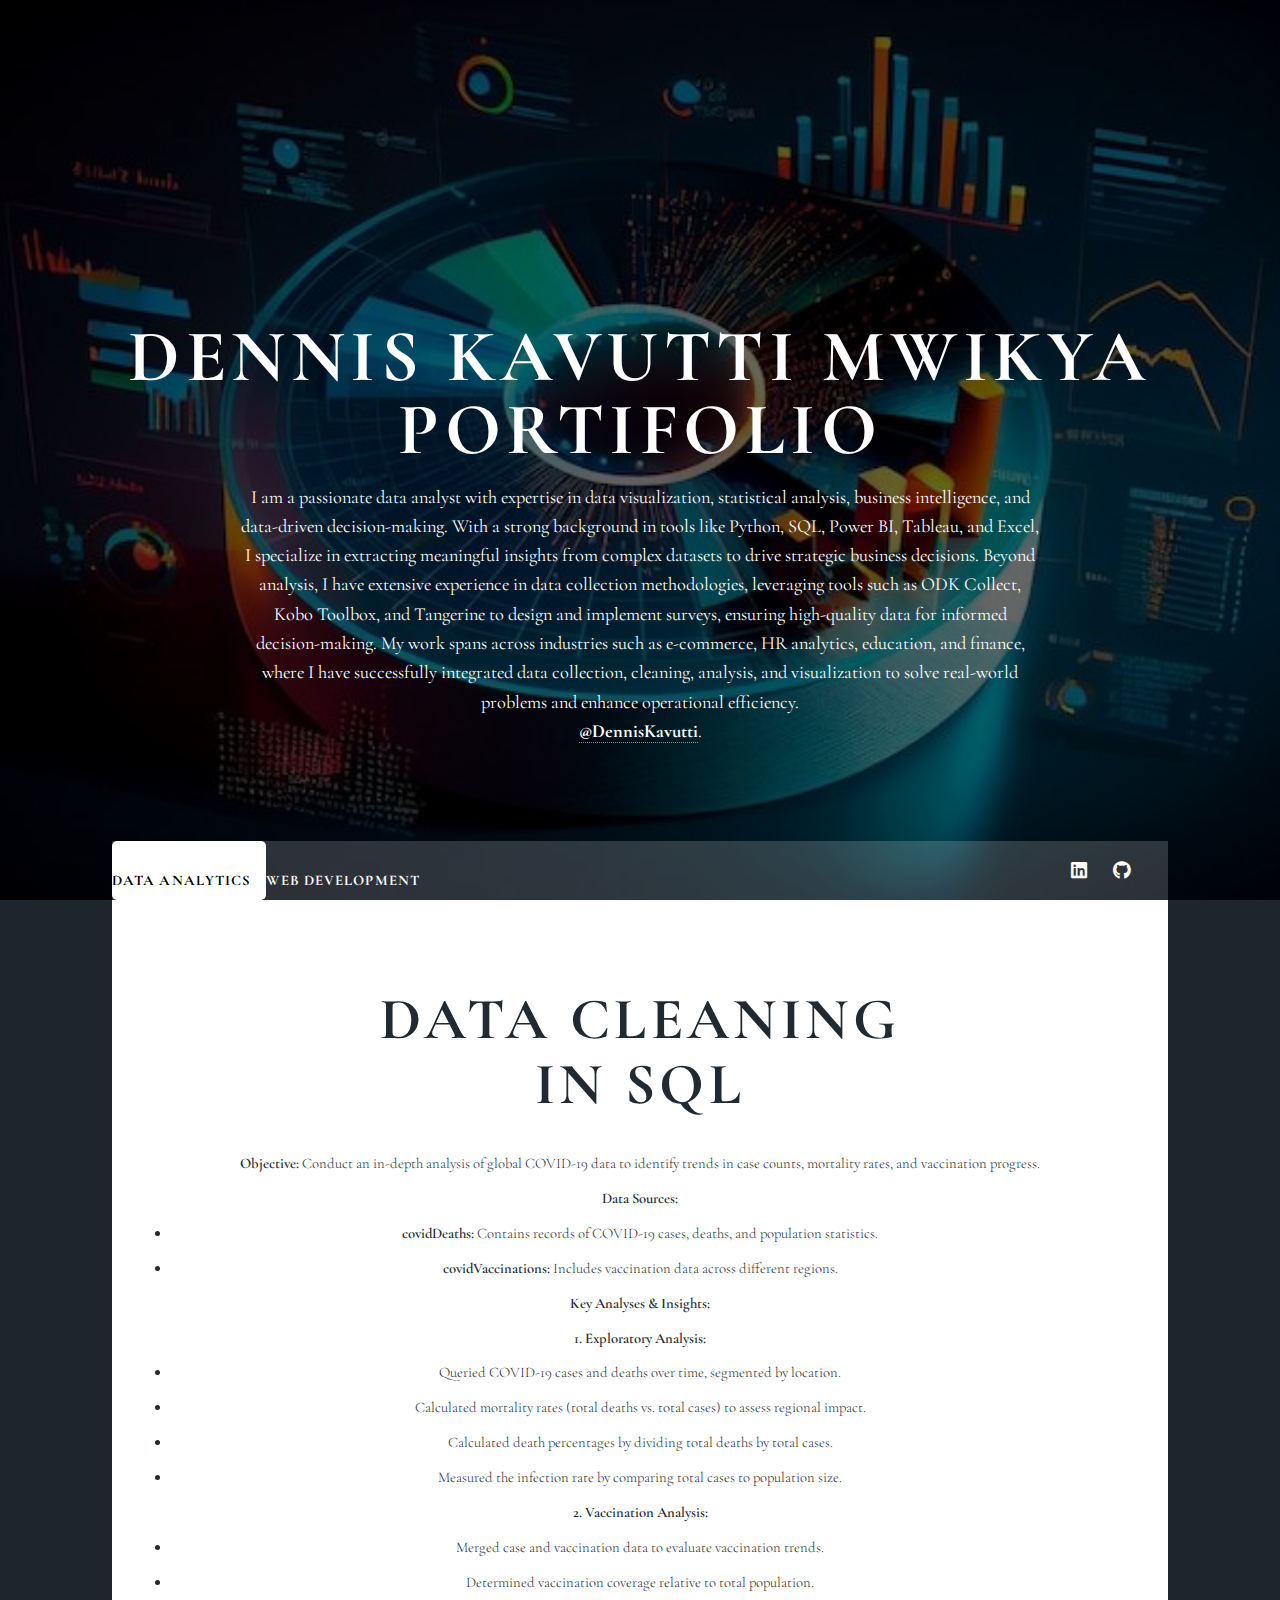
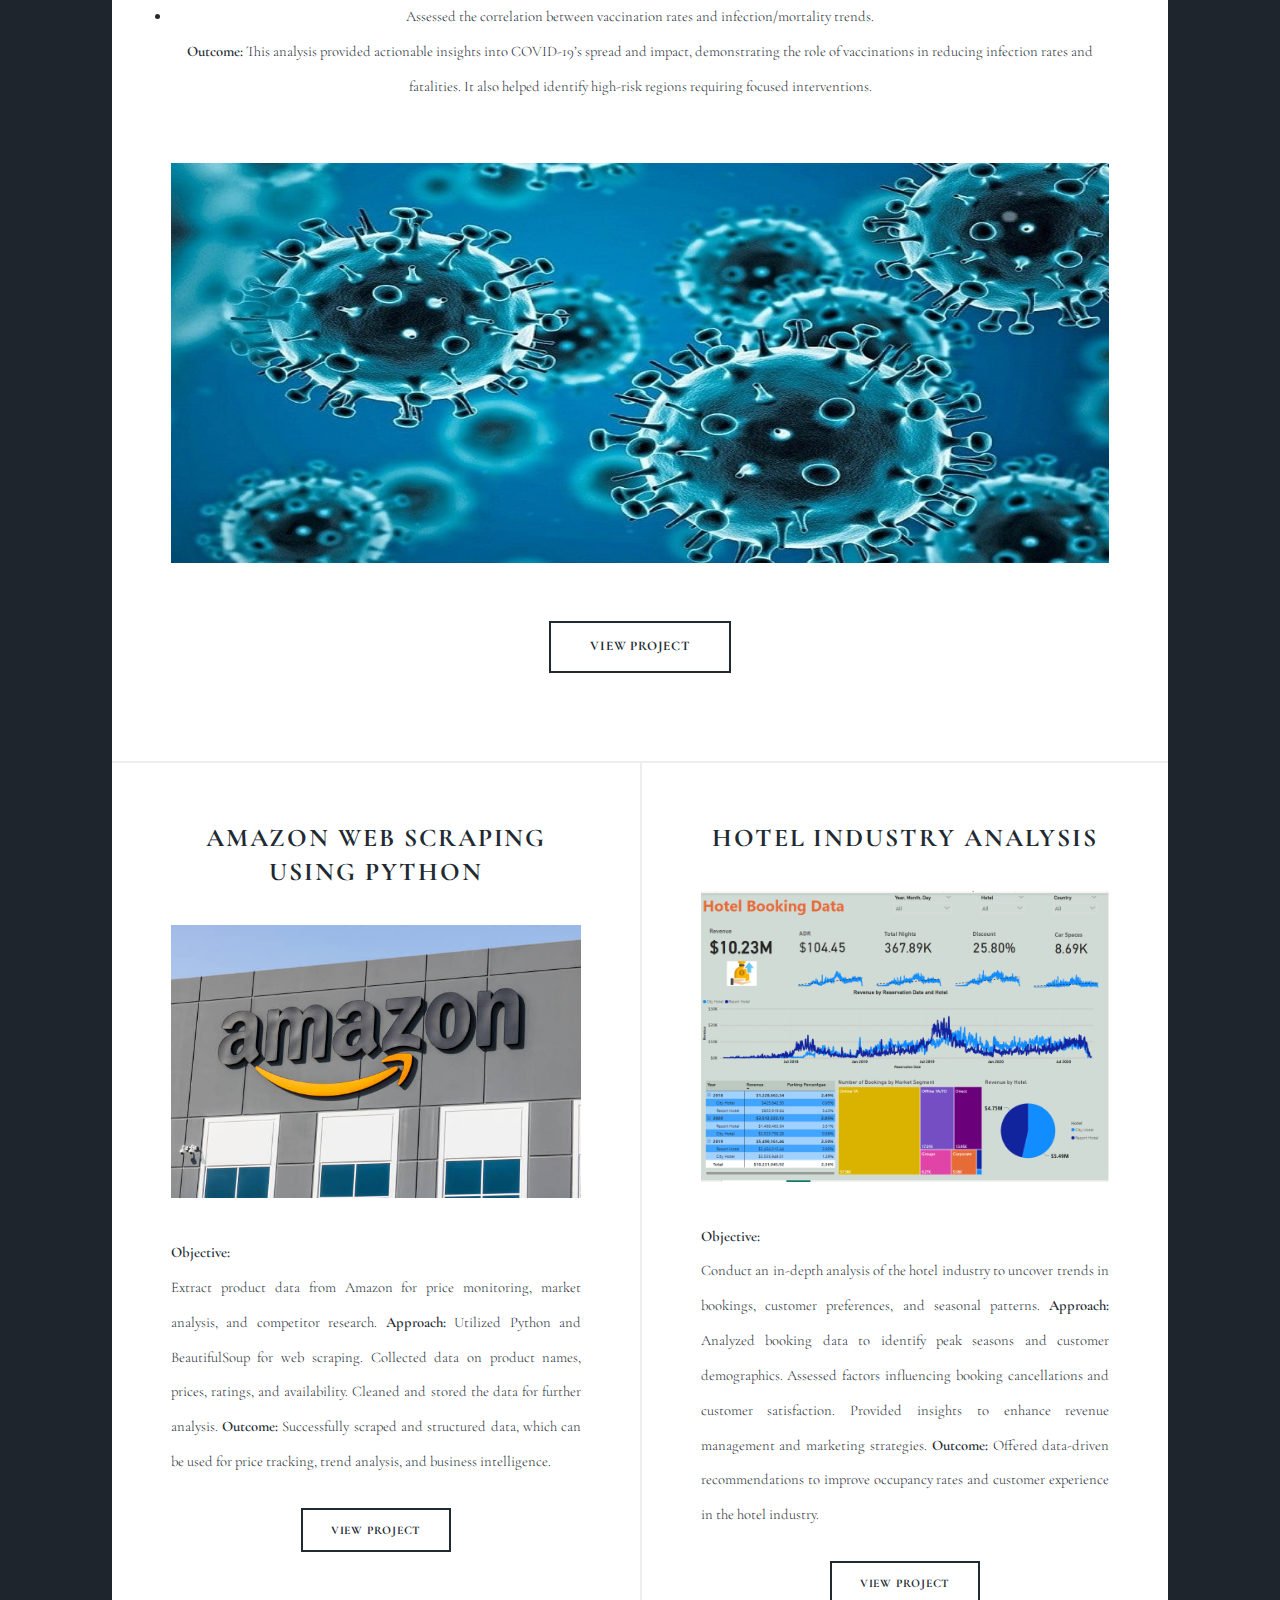
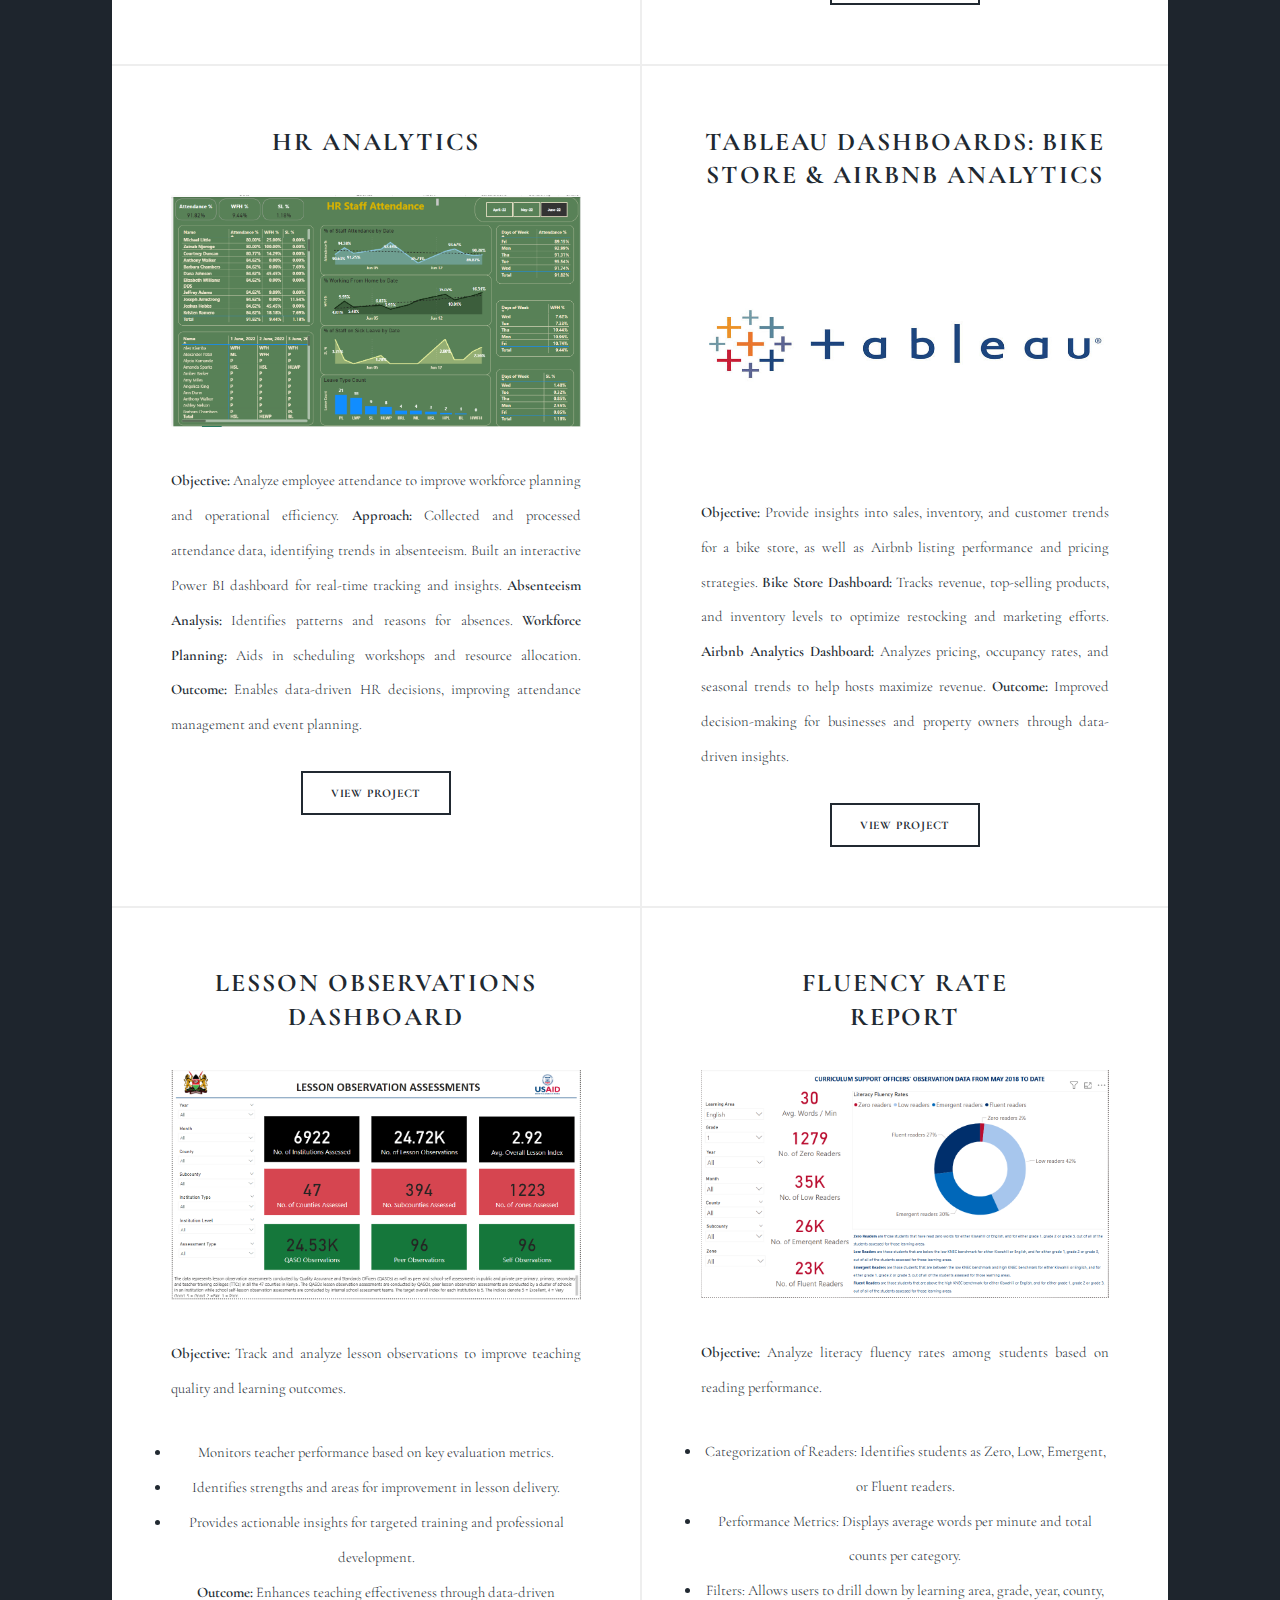
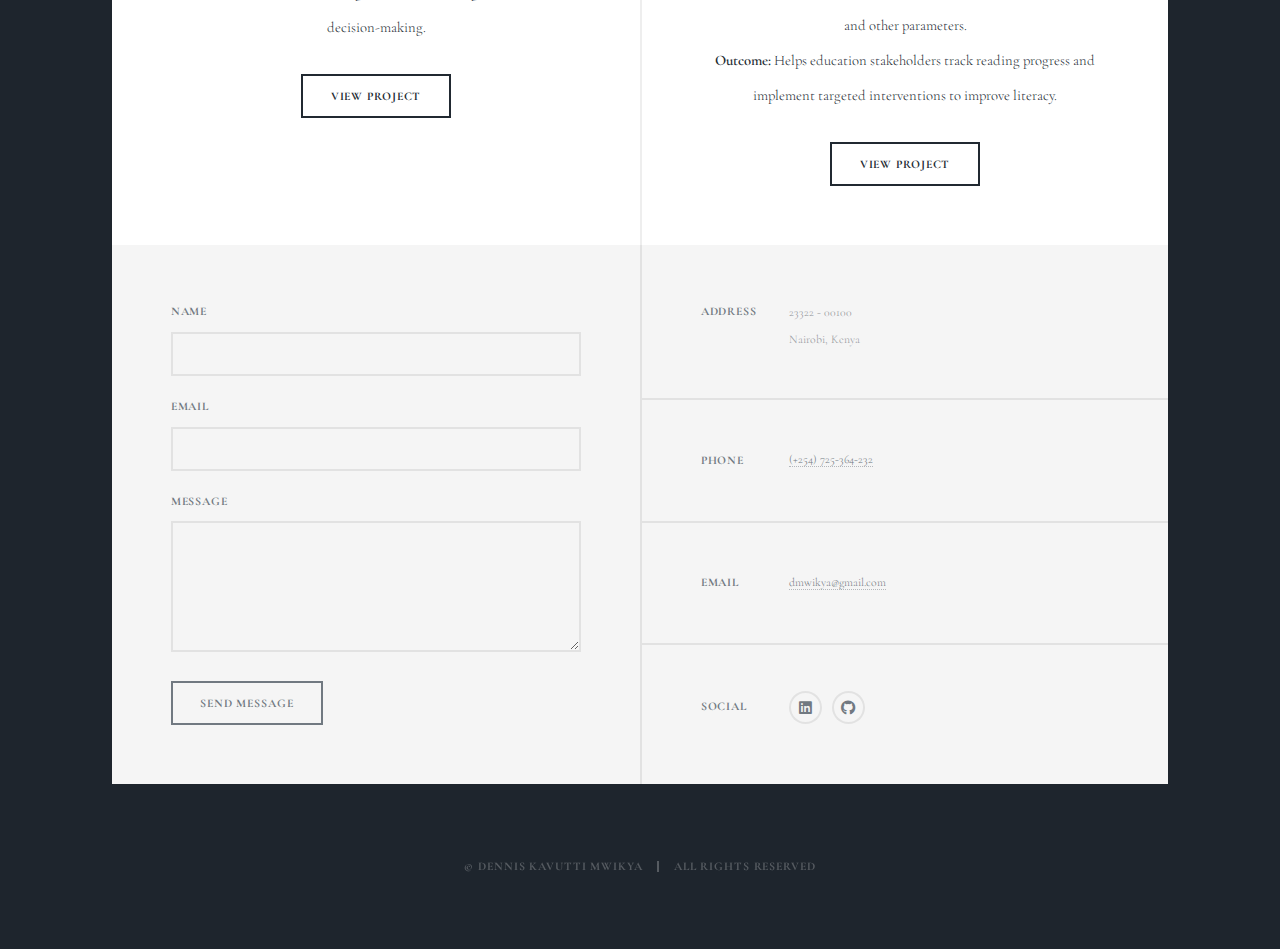
<file: index.html>
<!DOCTYPE HTML>
<!--
	Massively by HTML5 UP
	html5up.net | @ajlkn
	Free for personal and commercial use under the CCA 3.0 license (html5up.net/license)
-->
<html>
	<head>
		<link rel="stylesheet" href="css/styles.css">

		<title>Dennis Kavutti Mwikya Portifolio</title>
		<meta charset="utf-8" />
		<meta name="viewport" content="width=device-width, initial-scale=1, user-scalable=no" />
		<link rel="stylesheet" href="assets/css/main.css" />
		<noscript><link rel="stylesheet" href="assets/css/noscript.css" /></noscript>
	</head>
	<body class="is-preload home-page">

		<!-- Wrapper -->
			<div id="wrapper" class="fade-in">

				<!-- Intro -->
					<div id="intro">
						<h1>Dennis Kavutti Mwikya<br />
							Portifolio</h1>
							<!-- Passport Image -->
					<!--div id="profile-pic">
						<img src="images/PIXL9286 (1).jpg" alt="Dennis Mwikya">
					</div-->

					<p>I am a passionate data analyst with expertise in data visualization, statistical analysis, business intelligence, and 
					data-driven decision-making. With a strong background in tools like Python, SQL, Power BI, Tableau, and Excel, 
					I specialize in extracting meaningful insights from complex datasets to drive strategic business decisions.

					Beyond analysis, I have extensive experience in data collection methodologies, leveraging tools such as ODK 
					Collect, Kobo Toolbox, and Tangerine to design and implement surveys, ensuring high-quality data for informed
					 decision-making. My work spans across industries such as e-commerce, HR analytics, education, and finance, 
					 where I have successfully integrated data collection, cleaning, analysis, and visualization to solve real-world
					  problems and enhance operational efficiency. <br><a href="https://www.linkedin.com/in/dennis-kavutti-mwikya-975a4951/">@DennisKavutti</a>.
						<ul class="actions">
							<!--li><a href="#header" class="button icon solid solo fa-arrow-down scrolly">Continue</a></li-->
						</ul>
					</p>
					</div>

					
				<!-- Header>
					<header id="header">
						<a href="index.html" class="logo">Djavutte</a>
					</header-->
					<!-- Nav -->
						<!--nav id="nav">
							<ul class="links">
								<li class="tab-link active" onclick="openTab(event, 'data-analytics')">Data Analytics</li>
								<li class="tab-link" onclick="openTab(event, 'web-development')">Web Development</li>
								</ul>
								<ul class="icons">
									<li><a href="www.linkedin.com/in/dennis-kavutti-mwikya-975a4951" class="icon brands alt fa-linkedin"><span class="label">LinkedIn</span></a></li>
									<li><a href="https://github.com/des-data" class="icon brands fa-github"><span class="label">GitHub</span></a></li>
								</ul>
							</nav-->

							<nav id="nav">
								<ul class="links">
									<li id="dataTab" class="tab-link" onclick="location.href='index.html'">Data Analytics</li>
									<li id="webTab" class="tab-link" onclick="location.href='webdev.html'">Web Development</li>
								</ul>
								<ul class="icons">
									<li><a href="https://www.linkedin.com/in/dennis-kavutti-mwikya-975a4951/" class="icon brands alt fa-linkedin"><span class="label">LinkedIn</span></a></li>
									<li><a href="https://github.com/des-data" class="icon brands fa-github"><span class="label">GitHub</span></a></li>
								</ul>
							</nav>
							
							<!-- Tab Content -->
							<!--div id="data-analytics" class="tab-content active">
								<h2>Data Analytics Projects</h2>
								<p>Showcase of various data analytics projects...</p>
							</div>

							<div id="web-development" class="tab-content">
								<h2>Web Development Projects</h2>
								<p>Showcase of various web development projects...</p>
							</div-->

				<Nav>
					<!--nav id="nav">
						<ul class="links">
							<li class="active"><a href="index.html">Data Analytics
							</a></li>
							<li class="active"><a href="webdev.html">Web Development</a></li>
						</ul>
						<ul class="icons">
							<li><a href="www.linkedin.com/in/dennis-kavutti-mwikya-975a4951" class="icon brands alt fa-linkedin"><span class="label">LinkedIn</span></a></li>
							<li><a href="https://github.com/des-data" class="icon brands fa-github"><span class="label">GitHub</span></a></li>
						</ul>
					</nav-->

				<!-- Main -->
					<div id="main">

						<!-- Featured Post -->
						
							<article class="post featured">
								<header class="major">
									<h2><a href="https://github.com/des-data/PortifolioProjects/blob/main/portifolioproject.sql">Data Cleaning<br />
									in SQL</a></h2>
									<b>Objective: </b>Conduct an in-depth analysis of global COVID-19 data to identify trends in case counts, mortality rates, and vaccination progress.
										<b><br>Data Sources:</b>
										<li><b>covidDeaths:</b> Contains records of COVID-19 cases, deaths, and population statistics.</li>
										<li><b>covidVaccinations:</b> Includes vaccination data across different regions.</li>
											<b>Key Analyses & Insights:</b>
											<br><b>1. Exploratory Analysis:</b>
											<li>Queried COVID-19 cases and deaths over time, segmented by location.</li>
											<li>Calculated mortality rates (total deaths vs. total cases) to assess regional impact.</li>
											<li>Calculated death percentages by dividing total deaths by total cases.</li>
											<li>Measured the infection rate by comparing total cases to population size.</li>
											<b>2. Vaccination Analysis:</b>
											<li>Merged case and vaccination data to evaluate vaccination trends.</li>
											<li>Determined vaccination coverage relative to total population.</li>
											<li>Assessed the correlation between vaccination rates and infection/mortality trends.</li>
									
										<b>Outcome:</b> This analysis provided actionable insights into COVID-19’s spread and impact, 
										demonstrating the role of vaccinations in reducing infection rates and fatalities. It also helped identify 
										high-risk regions requiring focused interventions.
								</header>
								<a href="#" class="image main"><img src="images/coronavirus.jpg" alt="" width="300" height="400" /></a>
								<ul class="actions special">
									<li><a href="https://github.com/des-data/PortifolioProjects/blob/main/portifolioproject.sql" class="button large">View Project</a></li>
								</ul>
							</article>

						<!-- Posts -->
							<section class="posts">
								<article>
									<header>
										<h2><a href="https://github.com/des-data/PortifolioProjects/blob/main/AmazonWebScraping.ipynb">Amazon Web SCRAPING USING PYTHON<br />
										</a></h2>
									</header>
									<a href="#" class="image fit"><img src="images/amazon.jpg" alt="" /></a>
									<p><b>Objective:</b> <br>
										Extract product data from Amazon for price monitoring, market analysis, and competitor research.

										<b>Approach:</b>
										
										Utilized Python and BeautifulSoup for web scraping.
										Collected data on product names, prices, ratings, and availability.
										Cleaned and stored the data for further analysis.
										<b>Outcome:</b> Successfully scraped and structured data, which can be used for price tracking, trend analysis, and business intelligence.</p>
									<ul class="actions special">
										<li><a href="https://github.com/des-data/PortifolioProjects/blob/main/AmazonWebScraping.ipynb" class="button">view project</a></li>
									</ul>
								</article>
								<article>
									<header>
										<h2><a href="https://github.com/des-data/Hotel-Industry-Analysis">Hotel Industry Analysis<br />
										</a></h2>
									</header>
									<a href="#" class="image fit"><img src="images/Hotel Analytics.png" alt="" /></a>
									<p><b>Objective:</b>
										<br> Conduct an in-depth analysis of the hotel industry to uncover trends in bookings, customer preferences, and seasonal patterns.

										<b>Approach:</b>
										
										Analyzed booking data to identify peak seasons and customer demographics.
										Assessed factors influencing booking cancellations and customer satisfaction.
										Provided insights to enhance revenue management and marketing strategies.
										<b>Outcome:</b> Offered data-driven recommendations to improve occupancy rates and customer experience in the hotel industry.</p>
									<ul class="actions special">
										<li><a href="https://github.com/des-data/Hotel-Industry-Analysis" class="button">View Project</a></li>
									</ul>
								</article>
								<article>
									<header>
										<h2><a href="https://github.com/des-data/hr-analytics">HR Analytics<br /></a></h2>
									</header>
									<a href="#" class="image fit"><img src="images/Overview-.png" alt="" /></a>
									<p><b>Objective:</b>

										Analyze employee attendance to improve workforce planning and operational efficiency.
										<b>Approach:</b>
										Collected and processed attendance data, identifying trends in absenteeism.
										Built an interactive Power BI dashboard for real-time tracking and insights.
										<b>Absenteeism Analysis:</b> Identifies patterns and reasons for absences.
										<b>Workforce Planning:</b> Aids in scheduling workshops and resource allocation.
										<b>Outcome:</b> Enables data-driven HR decisions, improving attendance management and event planning.</p>
									<ul class="actions special">
										<li><a href="https://github.com/des-data/hr-analytics" class="button">View Project</a></li>
									</ul>
								</article>
								<article>
									<header>
										<h2><a href="https://public.tableau.com/app/profile/dennis.k5998/vizzes">Tableau Dashboards: Bike Store & Airbnb Analytics<br /></a></h2>
									</header>
									<a href="#" class="image fit"><img src="images/tableau.jpg" alt="" /></a>
									<p><b>Objective:</b> Provide insights into sales, inventory, and customer trends for a bike store, as well as Airbnb listing performance and pricing strategies.
										<b>Bike Store Dashboard:</b> Tracks revenue, top-selling products, and inventory levels to optimize restocking and marketing efforts.
										<b>Airbnb Analytics Dashboard:</b> Analyzes pricing, occupancy rates, and seasonal trends to help hosts maximize revenue.
										<b>Outcome:</b> Improved decision-making for businesses and property owners through data-driven insights.</p>
									<ul class="actions special">
										<li><a href="https://public.tableau.com/app/profile/dennis.k5998/vizzes" class="button">View Project</a></li>
									</ul>
								</article>
								<article>
									<header>
										<h2><a href="https://github.com/des-data/Lesson-Observations">Lesson Observations<br />
										Dashboard</a></h2>
									</header>
									<a href="#" class="image fit"><img src="images/Lesson Observations Overview.PNG" alt="" /></a>
									<p><b>Objective: </b>Track and analyze lesson observations to improve teaching quality and learning outcomes.		
										<li>Monitors teacher performance based on key evaluation metrics.</li>
										<li>Identifies strengths and areas for improvement in lesson delivery.</li>
										<li>Provides actionable insights for targeted training and professional development.</li>
										<b>Outcome:</b> Enhances teaching effectiveness through data-driven decision-making.</p>
									<ul class="actions special">
										<li><a href="https://github.com/des-data/Lesson-Observations" class="button">View Project</a></li>
									</ul>
								</article>
								<article>
									<header>
										<h2><a href="#">Fluency Rate<br />
										Report</a></h2>
									</header>
									<a href="#" class="image fit"><img src="images/Fluency Rate.PNG" alt="" /></a>
									<p><b>Objective:</b> Analyze literacy fluency rates among students based on reading performance.
										<li>Categorization of Readers: Identifies students as Zero, Low, Emergent, or Fluent readers.</li>
										<li>Performance Metrics: Displays average words per minute and total counts per category.</li>
										<li>Filters: Allows users to drill down by learning area, grade, year, county, and other parameters.</li>
										<b>Outcome:</b> Helps education stakeholders track reading progress and implement targeted interventions to improve literacy.</p>
									<ul class="actions special">
										<li><a href="#" class="button">View Project</a></li>
									</ul>
								</article>
							</section>

						<!-- Footer -->
							<!--footer>
								<div class="pagination">
									<a href="#" class="previous">Prev</a>
									<a href="#" class="page active">1</a>
									<a href="#" class="page">2</a>
									<a href="#" class="page">3</a>
									<span class="extra">&hellip;</span>
									<a href="#" class="page">8</a>
									<a href="#" class="page">9</a>
									<a href="#" class="page">10</a>
									<a href="#" class="next">Next</a>
								</div>
							</footer>-->

					</div>

				<!-- Footer -->
					<footer id="footer">
						<section>
							<form method="post" action="send_email.php">
								<div class="fields">
									<div class="field">
										<label for="name">Name</label>
										<input type="text" name="name" id="name" required />
									</div>
									<div class="field">
										<label for="email">Email</label>
										<input type="email" name="email" id="email" required />
									</div>
									<div class="field">
										<label for="message">Message</label>
										<textarea name="message" id="message" rows="3" required></textarea>
									</div>
								</div>
								<ul class="actions">
									<li><input type="submit" value="Send Message" /></li>
								</ul>
							</form>
						</section>
						<section class="split contact">
							<section class="alt">
								<h3>Address</h3>
								<p>23322 - 00100<br />
								Nairobi, Kenya</p>
							</section>
							<section>
								<h3>Phone</h3>
								<p><a href="tel:+254725364232">(+254) 725-364-232</a></p>
							</section>
							<section>
								<h3>Email</h3>
								<p><a href="mailto:dmwikya@gmail.com">dmwikya@gmail.com</a></p>
							</section>
							<section>
								<h3>Social</h3>
								<ul class="icons alt">
									<li><a href="https://www.linkedin.com/in/dennis-kavutti-mwikya-975a4951/" class="icon brands alt fa-linkedin"><span class="label">LinkedIn</span></a></li>
									<li><a href="https://github.com/des-data" class="icon brands alt fa-github"><span class="label">GitHub</span></a></li>
								</ul>
							</section>
						</section>
					</footer>

				<!-- Copyright -->
					<div id="copyright">
						<ul><li>&copy; <span id="year"></span> Dennis Kavutti Mwikya</li><li>All rights reserved</li></ul>
					</div>

			</div>

		<!-- Scripts -->
		<script>
			// Get current page filename
const currentPage = window.location.pathname.split("/").pop();

// Remove 'active' from all tabs
document.querySelectorAll(".tab-link").forEach(tab => tab.classList.remove("active"));

// Add 'active' to the correct tab based on the page
if (currentPage === "index.html" || currentPage === "") {
    document.getElementById("dataTab").classList.add("active");
} else if (currentPage === "webdev.html") {
    document.getElementById("webTab").classList.add("active");
}

		</script>

	 <script>
        function openTab(event, tabName) {
            // Hide all tab content
            var tabs = document.getElementsByClassName("tab-content");
            for (var i = 0; i < tabs.length; i++) {
                tabs[i].classList.remove("active");
            }

            // Remove active class from all tabs
            var tabLinks = document.getElementsByClassName("tab-link");
            for (var i = 0; i < tabLinks.length; i++) {
                tabLinks[i].classList.remove("active");
            }

            // Show the selected tab and add active class
            document.getElementById(tabName).classList.add("active");
            event.currentTarget.classList.add("active");
        }
    </script>
		
			<script src="assets/js/jquery.min.js"></script>
			<script src="assets/js/jquery.scrollex.min.js"></script>
			<script src="assets/js/jquery.scrolly.min.js"></script>
			<script src="assets/js/browser.min.js"></script>
			<script src="assets/js/breakpoints.min.js"></script>
			<script src="assets/js/util.js"></script>
			<script src="assets/js/main.js"></script>

	</body>
</html>
</file>
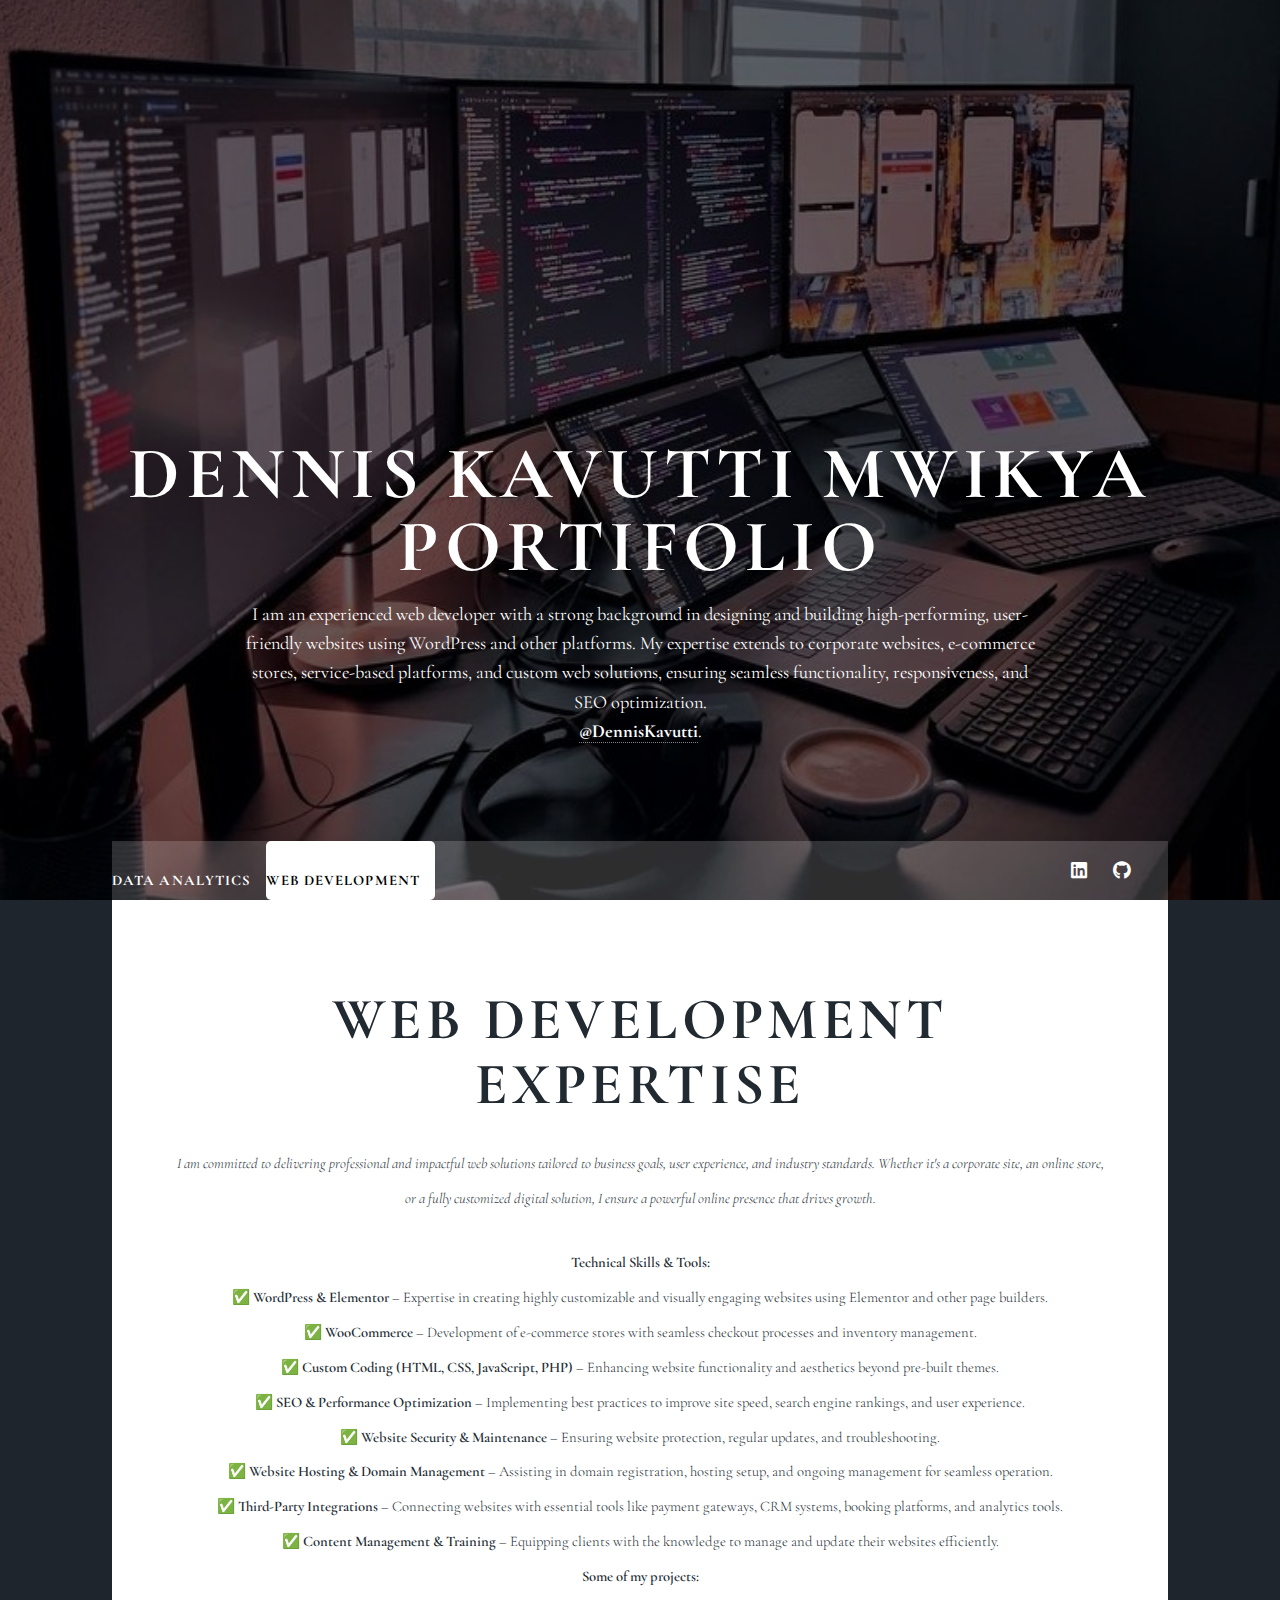
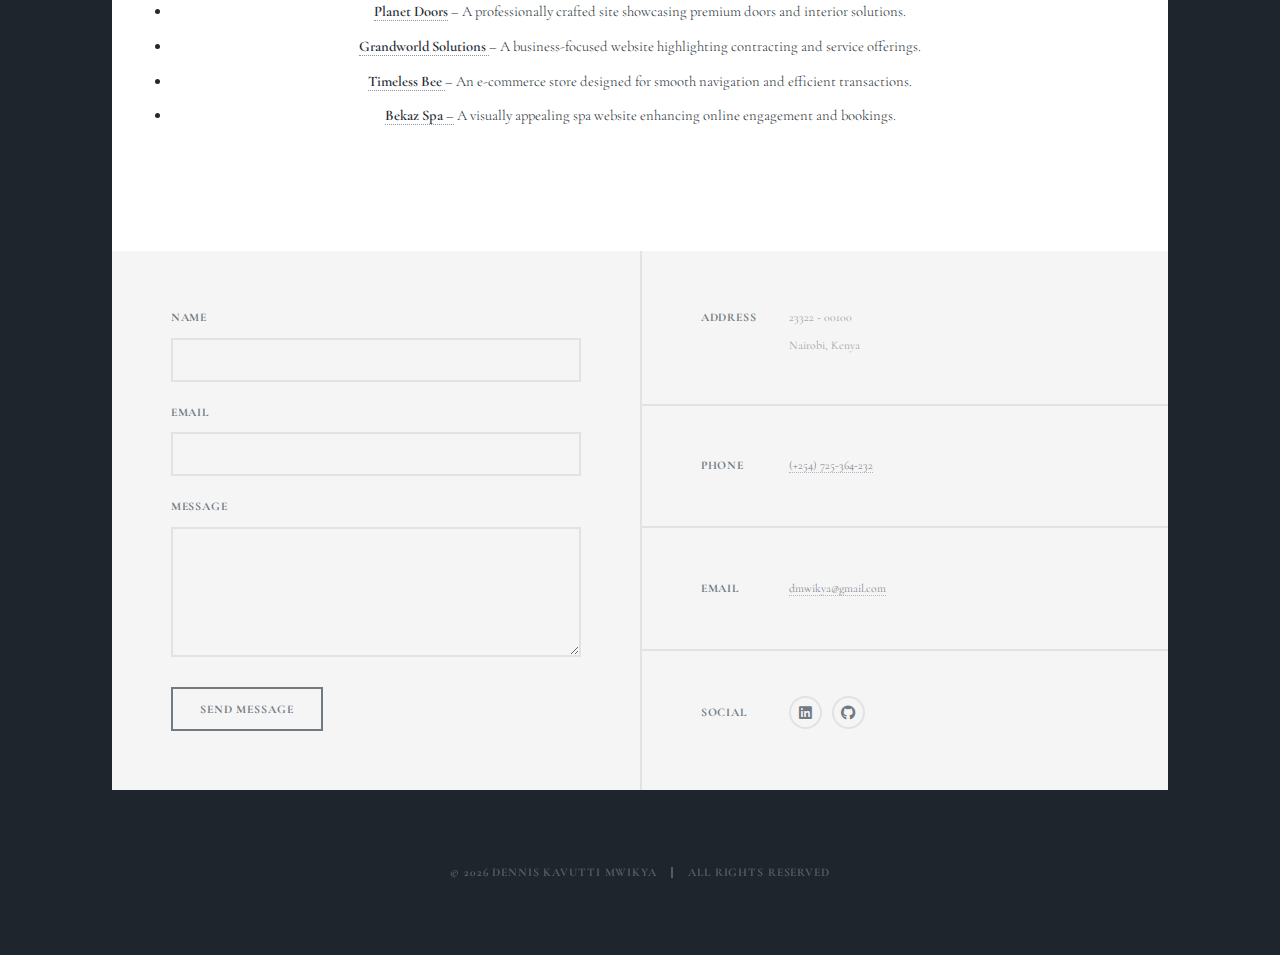
<file: webdev.html>
<!DOCTYPE HTML>
<!--
	Massively by HTML5 UP
	html5up.net | @ajlkn
	Free for personal and commercial use under the CCA 3.0 license (html5up.net/license)
-->
<html>
	<head>
		<link rel="stylesheet" href="css/styles.css">
	
		<title>Dennis Kavutti Mwikya Portifolio</title>
		<meta charset="utf-8" />
		<meta name="viewport" content="width=device-width, initial-scale=1, user-scalable=no" />
		<link rel="stylesheet" href="assets/css/main.css" />
		<noscript><link rel="stylesheet" href="assets/css/noscript.css" /></noscript>
	</head>
	<body class="is-preload webdev-page">

		<!-- Wrapper -->
			<div id="wrapper" class="fade-in">

				<!-- Intro -->
					<div id="intro">
						<h1>Dennis Kavutti Mwikya<br />
							Portifolio</h1>
							<!-- Passport Image -->
					<!--div id="profile-pic">
						<img src="images/PIXL9286 (1).jpg" alt="Dennis Mwikya">
					</div-->
					<p>

						I am an experienced web developer with a strong background in designing and building high-performing,
							user-friendly websites using WordPress and other platforms. My expertise extends to corporate websites,
							 e-commerce stores, service-based platforms, and custom web solutions, ensuring seamless functionality, 
							 responsiveness, and SEO optimization. <br><a href="https://www.linkedin.com/in/dennis-kavutti-mwikya-975a4951/">@DennisKavutti</a>.
						<ul class="actions">
							<!--li><a href="#header" class="button icon solid solo fa-arrow-down scrolly">Continue</a></li-->
						</ul>
					</p>
					</div>

					
				<!-- Header>
					<header id="header">
						<a href="index.html" class="logo">Djavutte</a>
					</header-->
					<!-- Nav -->
						<!--nav id="nav">
							<ul class="links">
								<li class="tab-link active" onclick="openTab(event, 'data-analytics')">Data Analytics</li>
								<li class="tab-link" onclick="openTab(event, 'web-development')">Web Development</li>
								</ul>
								<ul class="icons">
									<li><a href="www.linkedin.com/in/dennis-kavutti-mwikya-975a4951" class="icon brands alt fa-linkedin"><span class="label">LinkedIn</span></a></li>
									<li><a href="https://github.com/des-data" class="icon brands fa-github"><span class="label">GitHub</span></a></li>
								</ul>
							</nav-->

							<nav id="nav">
								<ul class="links">
									<li id="dataTab" class="tab-link" onclick="location.href='index.html'">Data Analytics</li>
									<li id="webTab" class="tab-link" onclick="location.href='webdev.html'">Web Development</li>
								</ul>
								<ul class="icons">
									<li><a href="https://www.linkedin.com/in/dennis-kavutti-mwikya-975a4951/" class="icon brands alt fa-linkedin"><span class="label">LinkedIn</span></a></li>
									<li><a href="https://github.com/des-data" class="icon brands fa-github"><span class="label">GitHub</span></a></li>
								</ul>
							</nav>
							
							<!-- Tab Content -->
							<!--div id="data-analytics" class="tab-content active">
								<h2>Data Analytics Projects</h2>
								<p>Showcase of various data analytics projects...</p>
							</div>

							<div id="web-development" class="tab-content">
								<h2>Web Development Projects</h2>
								<p>Showcase of various web development projects...</p>
							</div-->

				<!--Nav>
					<nav id="nav">
						<ul class="links">
							<li class="active"><a href="index.html">Data Analytics
							</a></li>
							<li class="active"><a href="index.html">Web Development</a></li>
						</ul>
						<ul class="icons">
							<li><a href="www.linkedin.com/in/dennis-kavutti-mwikya-975a4951" class="icon brands alt fa-linkedin"><span class="label">LinkedIn</span></a></li>
							<li><a href="https://github.com/des-data" class="icon brands fa-github"><span class="label">GitHub</span></a></li>
						</ul>
					</nav-->

				<!-- Main -->
					<div id="main">

						<!-- Featured Post -->
						
							<article class="post featured">
								<header class="major">
									<h2>Web Development<br />
										Expertise</h2>
									<p>I am committed to delivering professional and impactful web solutions tailored to business goals, user experience,
										and industry standards. Whether it's a corporate site, an online store, or a fully customized digital solution,
										 I ensure a powerful online presence that drives growth.</p>
										
											<b>Technical Skills & Tools:</b><br>
											✅ <b>WordPress & Elementor</b> – Expertise in creating highly customizable and visually engaging websites using Elementor and other page builders.<br>
											✅ <b>WooCommerce</b> – Development of e-commerce stores with seamless checkout processes and inventory management.<br>
											✅ <b>Custom Coding (HTML, CSS, JavaScript, PHP)</b> – Enhancing website functionality and aesthetics beyond pre-built themes.<br>
											✅ <b>SEO & Performance Optimization</b> – Implementing best practices to improve site speed, search engine rankings, and user experience.<br>
											✅ <b>Website Security & Maintenance</b> – Ensuring website protection, regular updates, and troubleshooting.<br>
											✅ <b>Website Hosting & Domain Management</b> – Assisting in domain registration, hosting setup, and ongoing management for seamless operation.<br>
											✅ <b>Third-Party Integrations</b> – Connecting websites with essential tools like payment gateways, CRM systems, booking platforms, and analytics tools.<br>
											✅ <b>Content Management & Training</b> – Equipping clients with the knowledge to manage and update their websites efficiently.<br>
										
										
										  <b>Some of my projects:</b><br>
										  <li><a href="https://www.planetdoors.co.ke"><b>Planet Doors</b></a> – A professionally crafted site showcasing premium doors and interior solutions.</li>
										  <li><a href="https://www.grandworldsolutions.com"><b>Grandworld Solutions </b></a>– A business-focused website highlighting contracting and service offerings.</li>
										  <li><a href="https://www.timelessbee.store"><b>Timeless Bee </b></a>– An e-commerce store designed for smooth navigation and efficient transactions.</li>
										  <li><a href="https://www.bekazspa.co.ke"><b>Bekaz Spa</b> –</a> A visually appealing spa website enhancing online engagement and bookings.</li>
								</header>
								<!--a href="#" class="image main"><img src="images/webbg.jpeg" alt="" width="300" height="400" /></a-->
		
							</article>

					</div>

				<!-- Footer -->
					<footer id="footer">
						<section>
							<form method="post" action="send_email.php">
								<div class="fields">
									<div class="field">
										<label for="name">Name</label>
										<input type="text" name="name" id="name" required />
									</div>
									<div class="field">
										<label for="email">Email</label>
										<input type="email" name="email" id="email" required />
									</div>
									<div class="field">
										<label for="message">Message</label>
										<textarea name="message" id="message" rows="3" required></textarea>
									</div>
								</div>
								<ul class="actions">
									<li><input type="submit" value="Send Message" /></li>
								</ul>
							</form>
						</section>
						<section class="split contact">
							<section class="alt">
								<h3>Address</h3>
								<p>23322 - 00100<br />
								Nairobi, Kenya</p>
							</section>
							<section>
								<h3>Phone</h3>
								<p><a href="tel:+254725364232">(+254) 725-364-232</a></p>
							</section>
							<section>
								<h3>Email</h3>
								<p><a href="mailto:dmwikya@gmail.com">dmwikya@gmail.com</a></p>
							</section>
							<section>
								<h3>Social</h3>
								<ul class="icons alt">
									<li><a href="https://www.linkedin.com/in/dennis-kavutti-mwikya-975a4951/" class="icon brands alt fa-linkedin"><span class="label">LinkedIn</span></a></li>
									<li><a href="https://github.com/des-data" class="icon brands alt fa-github"><span class="label">GitHub</span></a></li>
								</ul>
							</section>
						</section>
					</footer>

				<!-- Copyright -->
					<div id="copyright">
						<ul><li>&copy; <span id="year"></span> Dennis Kavutti Mwikya</li><li>All rights reserved</li></ul>
					</div>

			</div>

		<!-- Scripts -->
		<script>
			document.getElementById("year").textContent = new Date().getFullYear();
		</script>
		<script>
        function openTab(event, tabName) {
            // Hide all tab content
            var tabs = document.getElementsByClassName("tab-content");
            for (var i = 0; i < tabs.length; i++) {
                tabs[i].classList.remove("active");
            }

            // Remove active class from all tabs
            var tabLinks = document.getElementsByClassName("tab-link");
            for (var i = 0; i < tabLinks.length; i++) {
                tabLinks[i].classList.remove("active");
            }

            // Show the selected tab and add active class
            document.getElementById(tabName).classList.add("active");
            event.currentTarget.classList.add("active");
        }
    </script>
	 <script>
        // Get current page filename
const currentPage = window.location.pathname.split("/").pop();

// Remove 'active' from all tabs
document.querySelectorAll(".tab-link").forEach(tab => tab.classList.remove("active"));

// Add 'active' to the correct tab based on the page
if (currentPage === "webdev.html" || currentPage === "") {
    document.getElementById("webTab").classList.add("active");
} else if (currentPage === "index.html") {
    document.getElementById("dataTab").classList.add("active");
}

    </script>
		
			<script src="assets/js/jquery.min.js"></script>
			<script src="assets/js/jquery.scrollex.min.js"></script>
			<script src="assets/js/jquery.scrolly.min.js"></script>
			<script src="assets/js/browser.min.js"></script>
			<script src="assets/js/breakpoints.min.js"></script>
			<script src="assets/js/util.js"></script>
			<script src="assets/js/main.js"></script>

	</body>
</html>
</file>
<file: css/styles.css>
/* styles.css */

/* Apply font globally */
@import url('https://fonts.googleapis.com/css2?family=Cormorant+Garamond:wght@300;400;500;600;700&display=swap');

* {
    font-family: 'Cormorant Garamond', serif !important;
    margin: 0;
    padding: 0;
    box-sizing: border-box;
}


/* Intro Section */
.home-page #intro {
    background: url('../images/bdata.jpeg') no-repeat center center;
    background-size: cover;
}

.webdev-page #intro {
    background: url('../images/webbg.jpeg') no-repeat center center;
    background-size: cover;
}

#intro {
    position: relative;
    color: white;
    padding: 100px 20px;
    text-align: center;
}

/* Dark Overlay for Readability */
#intro::before {
    content: "";
    position: absolute;
    top: 0;
    left: 0;
    width: 100%;
    height: 100%;
    background: rgba(0, 0, 0, 0.6); /* Dark overlay */
    z-index: 0;
}

/* Ensure content appears above the overlay */
#intro h1,
#intro p,
#intro a {
    position: relative;
    z-index: 1;
}

/* Headline Styling */
#intro h1 {
    font-size: 3rem;
    font-weight: 700;
    margin-bottom: 20px;
}

/* Paragraph Styling */
#intro p {
    font-size: 1.4rem;
    line-height: 1.6;
    max-width: 800px;
    margin: 0 auto 20px;
    font-style: normal !important; /* Ensures it overrides any inherited styles */
    font-weight: 400; /* Adjust weight to normal */
}

/* Link Styling */
#intro a {
    color: #f39c12; /* Highlight color */
    font-weight: bold;
    text-decoration: none;
    transition: color 0.3s ease;
}

#intro a:hover {
    color: #ffcc00; /* Lighter shade on hover */
}
/* Profile Picture */
#profile-pic img {
    width: 250px;
    height: 250px;
    border-radius: 50%;
    box-shadow: 0px 4px 10px rgba(0, 0, 0, 0.2);
}

/* Footer */
#copyright {
    text-align: center;
    padding: 15px 0;
    color: white;
    width: 100%;
    position: absolute;
    bottom: 0;
    left: 0;
}

/* Tab Navigation */
.links {
    display: flex;
    list-style: none;
    padding: 0;
}


/*Modified tab code*/
/* Default (Unselected) Tabs */
.tab-link {
    color: #ffffff; /* Normal text color */
    background: transparent;
    padding: 10px 15px;
    cursor: pointer;
    transition: 0.3s;
}

/* Selected (Active) Tab */
.tab-link.active {
    color: #000000; /* Change text color for active tab */
    background: #ffffff; /* Highlight active tab */
    border-radius: 5px;
}

/* Hover Effect */
.tab-link:hover {
    color: #f8f8f8;
    background: rgba(255, 255, 255, 0.2);
}



/* Tab Content */
.tab-content {
    display: none;
    padding: 20px;
    border: 1px solid #ddd;
    margin-top: 10px;
}

.tab-content.active {
    display: block;
}
</file>
<file: assets/css/main.css>
@import url(fontawesome-all.min.css);
@import url("https://fonts.googleapis.com/css?family=Merriweather:300,700,300italic,700italic|Source+Sans+Pro:900");

/*
	Massively by HTML5 UP
	html5up.net | @ajlkn
	Free for personal and commercial use under the CCA 3.0 license (html5up.net/license)
*/

html, body, div, span, applet, object,
iframe, h1, h2, h3, h4, h5, h6, p, blockquote,
pre, a, abbr, acronym, address, big, cite,
code, del, dfn, em, img, ins, kbd, q, s, samp,
small, strike, strong, sub, sup, tt, var, b,
u, i, center, dl, dt, dd, ol, ul, li, fieldset,
form, label, legend, table, caption, tbody,
tfoot, thead, tr, th, td, article, aside,
canvas, details, embed, figure, figcaption,
footer, header, hgroup, menu, nav, output, ruby,
section, summary, time, mark, audio, video {
	margin: 0;
	padding: 0;
	border: 0;
	font-size: 100%;
	font: inherit;
	vertical-align: baseline;}

article, aside, details, figcaption, figure,
footer, header, hgroup, menu, nav, section {
	display: block;}

body {
	line-height: 1;
}

ol, ul {
	list-style: none;
}

blockquote, q {
	quotes: none;
}

	blockquote:before, blockquote:after, q:before, q:after {
		content: '';
		content: none;
	}

table {
	border-collapse: collapse;
	border-spacing: 0;
}

body {
	-webkit-text-size-adjust: none;
}

mark {
	background-color: transparent;
	color: inherit;
}

input::-moz-focus-inner {
	border: 0;
	padding: 0;
}

input, select, textarea {
	-moz-appearance: none;
	-webkit-appearance: none;
	-ms-appearance: none;
	appearance: none;
}

/* Basic */

	@-ms-viewport {
		width: device-width;
	}

	body {
		-ms-overflow-style: scrollbar;
	}

	@media screen and (max-width: 480px) {

		html, body {
			min-width: 320px;
		}

	}

	html {
		box-sizing: border-box;
	}

	*, *:before, *:after {
		box-sizing: inherit;
	}

	body {
		background-color: #1e252d;
	}

		body.is-preload *, body.is-preload *:before, body.is-preload *:after {
			-moz-animation: none !important;
			-webkit-animation: none !important;
			-ms-animation: none !important;
			animation: none !important;
			-moz-transition: none !important;
			-webkit-transition: none !important;
			-ms-transition: none !important;
			transition: none !important;
		}

/* Type */

	html {
		font-size: 16pt;
	}

		@media screen and (max-width: 1680px) {

			html {
				font-size: 12pt;
			}

		}

		@media screen and (max-width: 1280px) {

			html {
				font-size: 11pt;
			}

		}

		@media screen and (max-width: 360px) {

			html {
				font-size: 10pt;
			}

		}

	body {
		color: #212931;
	}

	body, input, select, textarea {
		font-family: "Merriweather", Georgia, serif;
		font-weight: 300;
		font-size: 1rem;
		line-height: 2.375;
	}

	a {
		-moz-transition: color 0.2s ease-in-out, background-color 0.2s ease-in-out, border-color 0.2s ease-in-out, box-shadow 0.2s ease-in-out;
		-webkit-transition: color 0.2s ease-in-out, background-color 0.2s ease-in-out, border-color 0.2s ease-in-out, box-shadow 0.2s ease-in-out;
		-ms-transition: color 0.2s ease-in-out, background-color 0.2s ease-in-out, border-color 0.2s ease-in-out, box-shadow 0.2s ease-in-out;
		transition: color 0.2s ease-in-out, background-color 0.2s ease-in-out, border-color 0.2s ease-in-out, box-shadow 0.2s ease-in-out;
		border-bottom: dotted 1px;
		text-decoration: none;
	}

		a:hover {
			border-bottom-color: transparent;
		}

	strong, b {
		font-weight: 600;
	}

	em, i {
		font-style: italic;
	}

	p {
		text-align: justify;
		margin: 0 0 2rem 0;
	}

	h1, h2, h3, h4, h5, h6 {
		font-family: "Source Sans Pro", Helvetica, sans-serif;
		font-weight: 900;
		line-height: 1.5;
		letter-spacing: 0.075em;
		text-transform: uppercase;
		margin: 0 0 1rem 0;
	}

		h1 a, h2 a, h3 a, h4 a, h5 a, h6 a {
			border-bottom: 0;
			color: inherit;
			text-decoration: none;
		}

	h1 {
		font-size: 4rem;
		line-height: 1.1;
		margin: 0 0 2rem 0;
	}

	h2 {
		font-size: 1.75rem;
		line-height: 1.3;
		margin: 0 0 1.5rem 0;
	}

	h3 {
		font-size: 1.25rem;
		margin: 0 0 1.5rem 0;
	}

	h4 {
		font-size: 1rem;
	}

	h5 {
		font-size: 0.9rem;
	}

	h6 {
		font-size: 0.8rem;
	}

	sub {
		font-size: 0.8rem;
		position: relative;
		top: 0.5rem;
	}

	sup {
		font-size: 0.8rem;
		position: relative;
		top: -0.5rem;
	}

	blockquote {
		border-left: solid 4px;
		font-style: italic;
		margin: 0 0 2rem 0;
		padding: 0.5rem 0 0.5rem 2rem;
	}

	code {
		border: solid 2px;
		font-family: "Courier New", monospace;
		font-size: 0.9rem;
		margin: 0 0.25rem;
		padding: 0.25rem 0.65rem;
	}

	pre {
		-webkit-overflow-scrolling: touch;
		font-family: "Courier New", monospace;
		font-size: 0.9rem;
		margin: 0 0 2rem 0;
	}

		pre code {
			display: block;
			line-height: 1.75;
			padding: 1rem 1.5rem;
			overflow-x: auto;
		}

	hr {
		border: 0;
		border-bottom: solid 2px;
		margin: 3rem 0;
	}

		hr.major {
			margin: 5rem 0;
		}

	.align-left {
		text-align: left;
	}

	.align-center {
		text-align: center;
	}

	.align-right {
		text-align: right;
	}

	input, select, textarea {
		color: #212931;
	}

	a {
		color: #212931;
		border-bottom-color: rgba(33, 41, 49, 0.5);
	}

		a:hover {
			border-bottom-color: transparent;
			color: #18bfef !important;
		}

	strong, b {
		color: #212931;
	}

	h1, h2, h3, h4, h5, h6 {
		color: #212931;
	}

	blockquote {
		border-left-color: #eeeeee;
	}

	code {
		background: rgba(220, 220, 220, 0.25);
		border-color: #eeeeee;
	}

	hr {
		border-bottom-color: #eeeeee;
	}

/* Row */

	.row {
		display: flex;
		flex-wrap: wrap;
		box-sizing: border-box;
		align-items: stretch;
	}

		.row > * {
			box-sizing: border-box;
		}

		.row.gtr-uniform > * > :last-child {
			margin-bottom: 0;
		}

		.row.aln-left {
			justify-content: flex-start;
		}

		.row.aln-center {
			justify-content: center;
		}

		.row.aln-right {
			justify-content: flex-end;
		}

		.row.aln-top {
			align-items: flex-start;
		}

		.row.aln-middle {
			align-items: center;
		}

		.row.aln-bottom {
			align-items: flex-end;
		}

		.row > .imp {
			order: -1;
		}

		.row > .col-1 {
			width: 8.33333%;
		}

		.row > .off-1 {
			margin-left: 8.33333%;
		}

		.row > .col-2 {
			width: 16.66667%;
		}

		.row > .off-2 {
			margin-left: 16.66667%;
		}

		.row > .col-3 {
			width: 25%;
		}

		.row > .off-3 {
			margin-left: 25%;
		}

		.row > .col-4 {
			width: 33.33333%;
		}

		.row > .off-4 {
			margin-left: 33.33333%;
		}

		.row > .col-5 {
			width: 41.66667%;
		}

		.row > .off-5 {
			margin-left: 41.66667%;
		}

		.row > .col-6 {
			width: 50%;
		}

		.row > .off-6 {
			margin-left: 50%;
		}

		.row > .col-7 {
			width: 58.33333%;
		}

		.row > .off-7 {
			margin-left: 58.33333%;
		}

		.row > .col-8 {
			width: 66.66667%;
		}

		.row > .off-8 {
			margin-left: 66.66667%;
		}

		.row > .col-9 {
			width: 75%;
		}

		.row > .off-9 {
			margin-left: 75%;
		}

		.row > .col-10 {
			width: 83.33333%;
		}

		.row > .off-10 {
			margin-left: 83.33333%;
		}

		.row > .col-11 {
			width: 91.66667%;
		}

		.row > .off-11 {
			margin-left: 91.66667%;
		}

		.row > .col-12 {
			width: 100%;
		}

		.row > .off-12 {
			margin-left: 100%;
		}

		.row.gtr-0 {
			margin-top: 0;
			margin-left: 0rem;
		}

			.row.gtr-0 > * {
				padding: 0 0 0 0rem;
			}

			.row.gtr-0.gtr-uniform {
				margin-top: 0rem;
			}

				.row.gtr-0.gtr-uniform > * {
					padding-top: 0rem;
				}

		.row.gtr-25 {
			margin-top: 0;
			margin-left: -0.375rem;
		}

			.row.gtr-25 > * {
				padding: 0 0 0 0.375rem;
			}

			.row.gtr-25.gtr-uniform {
				margin-top: -0.375rem;
			}

				.row.gtr-25.gtr-uniform > * {
					padding-top: 0.375rem;
				}

		.row.gtr-50 {
			margin-top: 0;
			margin-left: -0.75rem;
		}

			.row.gtr-50 > * {
				padding: 0 0 0 0.75rem;
			}

			.row.gtr-50.gtr-uniform {
				margin-top: -0.75rem;
			}

				.row.gtr-50.gtr-uniform > * {
					padding-top: 0.75rem;
				}

		.row {
			margin-top: 0;
			margin-left: -1.5rem;
		}

			.row > * {
				padding: 0 0 0 1.5rem;
			}

			.row.gtr-uniform {
				margin-top: -1.5rem;
			}

				.row.gtr-uniform > * {
					padding-top: 1.5rem;
				}

		.row.gtr-150 {
			margin-top: 0;
			margin-left: -2.25rem;
		}

			.row.gtr-150 > * {
				padding: 0 0 0 2.25rem;
			}

			.row.gtr-150.gtr-uniform {
				margin-top: -2.25rem;
			}

				.row.gtr-150.gtr-uniform > * {
					padding-top: 2.25rem;
				}

		.row.gtr-200 {
			margin-top: 0;
			margin-left: -3rem;
		}

			.row.gtr-200 > * {
				padding: 0 0 0 3rem;
			}

			.row.gtr-200.gtr-uniform {
				margin-top: -3rem;
			}

				.row.gtr-200.gtr-uniform > * {
					padding-top: 3rem;
				}

		@media screen and (max-width: 1680px) {

			.row {
				display: flex;
				flex-wrap: wrap;
				box-sizing: border-box;
				align-items: stretch;
			}

				.row > * {
					box-sizing: border-box;
				}

				.row.gtr-uniform > * > :last-child {
					margin-bottom: 0;
				}

				.row.aln-left {
					justify-content: flex-start;
				}

				.row.aln-center {
					justify-content: center;
				}

				.row.aln-right {
					justify-content: flex-end;
				}

				.row.aln-top {
					align-items: flex-start;
				}

				.row.aln-middle {
					align-items: center;
				}

				.row.aln-bottom {
					align-items: flex-end;
				}

				.row > .imp-xlarge {
					order: -1;
				}

				.row > .col-1-xlarge {
					width: 8.33333%;
				}

				.row > .off-1-xlarge {
					margin-left: 8.33333%;
				}

				.row > .col-2-xlarge {
					width: 16.66667%;
				}

				.row > .off-2-xlarge {
					margin-left: 16.66667%;
				}

				.row > .col-3-xlarge {
					width: 25%;
				}

				.row > .off-3-xlarge {
					margin-left: 25%;
				}

				.row > .col-4-xlarge {
					width: 33.33333%;
				}

				.row > .off-4-xlarge {
					margin-left: 33.33333%;
				}

				.row > .col-5-xlarge {
					width: 41.66667%;
				}

				.row > .off-5-xlarge {
					margin-left: 41.66667%;
				}

				.row > .col-6-xlarge {
					width: 50%;
				}

				.row > .off-6-xlarge {
					margin-left: 50%;
				}

				.row > .col-7-xlarge {
					width: 58.33333%;
				}

				.row > .off-7-xlarge {
					margin-left: 58.33333%;
				}

				.row > .col-8-xlarge {
					width: 66.66667%;
				}

				.row > .off-8-xlarge {
					margin-left: 66.66667%;
				}

				.row > .col-9-xlarge {
					width: 75%;
				}

				.row > .off-9-xlarge {
					margin-left: 75%;
				}

				.row > .col-10-xlarge {
					width: 83.33333%;
				}

				.row > .off-10-xlarge {
					margin-left: 83.33333%;
				}

				.row > .col-11-xlarge {
					width: 91.66667%;
				}

				.row > .off-11-xlarge {
					margin-left: 91.66667%;
				}

				.row > .col-12-xlarge {
					width: 100%;
				}

				.row > .off-12-xlarge {
					margin-left: 100%;
				}

				.row.gtr-0 {
					margin-top: 0;
					margin-left: 0rem;
				}

					.row.gtr-0 > * {
						padding: 0 0 0 0rem;
					}

					.row.gtr-0.gtr-uniform {
						margin-top: 0rem;
					}

						.row.gtr-0.gtr-uniform > * {
							padding-top: 0rem;
						}

				.row.gtr-25 {
					margin-top: 0;
					margin-left: -0.375rem;
				}

					.row.gtr-25 > * {
						padding: 0 0 0 0.375rem;
					}

					.row.gtr-25.gtr-uniform {
						margin-top: -0.375rem;
					}

						.row.gtr-25.gtr-uniform > * {
							padding-top: 0.375rem;
						}

				.row.gtr-50 {
					margin-top: 0;
					margin-left: -0.75rem;
				}

					.row.gtr-50 > * {
						padding: 0 0 0 0.75rem;
					}

					.row.gtr-50.gtr-uniform {
						margin-top: -0.75rem;
					}

						.row.gtr-50.gtr-uniform > * {
							padding-top: 0.75rem;
						}

				.row {
					margin-top: 0;
					margin-left: -1.5rem;
				}

					.row > * {
						padding: 0 0 0 1.5rem;
					}

					.row.gtr-uniform {
						margin-top: -1.5rem;
					}

						.row.gtr-uniform > * {
							padding-top: 1.5rem;
						}

				.row.gtr-150 {
					margin-top: 0;
					margin-left: -2.25rem;
				}

					.row.gtr-150 > * {
						padding: 0 0 0 2.25rem;
					}

					.row.gtr-150.gtr-uniform {
						margin-top: -2.25rem;
					}

						.row.gtr-150.gtr-uniform > * {
							padding-top: 2.25rem;
						}

				.row.gtr-200 {
					margin-top: 0;
					margin-left: -3rem;
				}

					.row.gtr-200 > * {
						padding: 0 0 0 3rem;
					}

					.row.gtr-200.gtr-uniform {
						margin-top: -3rem;
					}

						.row.gtr-200.gtr-uniform > * {
							padding-top: 3rem;
						}

		}

		@media screen and (max-width: 1280px) {

			.row {
				display: flex;
				flex-wrap: wrap;
				box-sizing: border-box;
				align-items: stretch;
			}

				.row > * {
					box-sizing: border-box;
				}

				.row.gtr-uniform > * > :last-child {
					margin-bottom: 0;
				}

				.row.aln-left {
					justify-content: flex-start;
				}

				.row.aln-center {
					justify-content: center;
				}

				.row.aln-right {
					justify-content: flex-end;
				}

				.row.aln-top {
					align-items: flex-start;
				}

				.row.aln-middle {
					align-items: center;
				}

				.row.aln-bottom {
					align-items: flex-end;
				}

				.row > .imp-large {
					order: -1;
				}

				.row > .col-1-large {
					width: 8.33333%;
				}

				.row > .off-1-large {
					margin-left: 8.33333%;
				}

				.row > .col-2-large {
					width: 16.66667%;
				}

				.row > .off-2-large {
					margin-left: 16.66667%;
				}

				.row > .col-3-large {
					width: 25%;
				}

				.row > .off-3-large {
					margin-left: 25%;
				}

				.row > .col-4-large {
					width: 33.33333%;
				}

				.row > .off-4-large {
					margin-left: 33.33333%;
				}

				.row > .col-5-large {
					width: 41.66667%;
				}

				.row > .off-5-large {
					margin-left: 41.66667%;
				}

				.row > .col-6-large {
					width: 50%;
				}

				.row > .off-6-large {
					margin-left: 50%;
				}

				.row > .col-7-large {
					width: 58.33333%;
				}

				.row > .off-7-large {
					margin-left: 58.33333%;
				}

				.row > .col-8-large {
					width: 66.66667%;
				}

				.row > .off-8-large {
					margin-left: 66.66667%;
				}

				.row > .col-9-large {
					width: 75%;
				}

				.row > .off-9-large {
					margin-left: 75%;
				}

				.row > .col-10-large {
					width: 83.33333%;
				}

				.row > .off-10-large {
					margin-left: 83.33333%;
				}

				.row > .col-11-large {
					width: 91.66667%;
				}

				.row > .off-11-large {
					margin-left: 91.66667%;
				}

				.row > .col-12-large {
					width: 100%;
				}

				.row > .off-12-large {
					margin-left: 100%;
				}

				.row.gtr-0 {
					margin-top: 0;
					margin-left: 0rem;
				}

					.row.gtr-0 > * {
						padding: 0 0 0 0rem;
					}

					.row.gtr-0.gtr-uniform {
						margin-top: 0rem;
					}

						.row.gtr-0.gtr-uniform > * {
							padding-top: 0rem;
						}

				.row.gtr-25 {
					margin-top: 0;
					margin-left: -0.375rem;
				}

					.row.gtr-25 > * {
						padding: 0 0 0 0.375rem;
					}

					.row.gtr-25.gtr-uniform {
						margin-top: -0.375rem;
					}

						.row.gtr-25.gtr-uniform > * {
							padding-top: 0.375rem;
						}

				.row.gtr-50 {
					margin-top: 0;
					margin-left: -0.75rem;
				}

					.row.gtr-50 > * {
						padding: 0 0 0 0.75rem;
					}

					.row.gtr-50.gtr-uniform {
						margin-top: -0.75rem;
					}

						.row.gtr-50.gtr-uniform > * {
							padding-top: 0.75rem;
						}

				.row {
					margin-top: 0;
					margin-left: -1.5rem;
				}

					.row > * {
						padding: 0 0 0 1.5rem;
					}

					.row.gtr-uniform {
						margin-top: -1.5rem;
					}

						.row.gtr-uniform > * {
							padding-top: 1.5rem;
						}

				.row.gtr-150 {
					margin-top: 0;
					margin-left: -2.25rem;
				}

					.row.gtr-150 > * {
						padding: 0 0 0 2.25rem;
					}

					.row.gtr-150.gtr-uniform {
						margin-top: -2.25rem;
					}

						.row.gtr-150.gtr-uniform > * {
							padding-top: 2.25rem;
						}

				.row.gtr-200 {
					margin-top: 0;
					margin-left: -3rem;
				}

					.row.gtr-200 > * {
						padding: 0 0 0 3rem;
					}

					.row.gtr-200.gtr-uniform {
						margin-top: -3rem;
					}

						.row.gtr-200.gtr-uniform > * {
							padding-top: 3rem;
						}

		}

		@media screen and (max-width: 980px) {

			.row {
				display: flex;
				flex-wrap: wrap;
				box-sizing: border-box;
				align-items: stretch;
			}

				.row > * {
					box-sizing: border-box;
				}

				.row.gtr-uniform > * > :last-child {
					margin-bottom: 0;
				}

				.row.aln-left {
					justify-content: flex-start;
				}

				.row.aln-center {
					justify-content: center;
				}

				.row.aln-right {
					justify-content: flex-end;
				}

				.row.aln-top {
					align-items: flex-start;
				}

				.row.aln-middle {
					align-items: center;
				}

				.row.aln-bottom {
					align-items: flex-end;
				}

				.row > .imp-medium {
					order: -1;
				}

				.row > .col-1-medium {
					width: 8.33333%;
				}

				.row > .off-1-medium {
					margin-left: 8.33333%;
				}

				.row > .col-2-medium {
					width: 16.66667%;
				}

				.row > .off-2-medium {
					margin-left: 16.66667%;
				}

				.row > .col-3-medium {
					width: 25%;
				}

				.row > .off-3-medium {
					margin-left: 25%;
				}

				.row > .col-4-medium {
					width: 33.33333%;
				}

				.row > .off-4-medium {
					margin-left: 33.33333%;
				}

				.row > .col-5-medium {
					width: 41.66667%;
				}

				.row > .off-5-medium {
					margin-left: 41.66667%;
				}

				.row > .col-6-medium {
					width: 50%;
				}

				.row > .off-6-medium {
					margin-left: 50%;
				}

				.row > .col-7-medium {
					width: 58.33333%;
				}

				.row > .off-7-medium {
					margin-left: 58.33333%;
				}

				.row > .col-8-medium {
					width: 66.66667%;
				}

				.row > .off-8-medium {
					margin-left: 66.66667%;
				}

				.row > .col-9-medium {
					width: 75%;
				}

				.row > .off-9-medium {
					margin-left: 75%;
				}

				.row > .col-10-medium {
					width: 83.33333%;
				}

				.row > .off-10-medium {
					margin-left: 83.33333%;
				}

				.row > .col-11-medium {
					width: 91.66667%;
				}

				.row > .off-11-medium {
					margin-left: 91.66667%;
				}

				.row > .col-12-medium {
					width: 100%;
				}

				.row > .off-12-medium {
					margin-left: 100%;
				}

				.row.gtr-0 {
					margin-top: 0;
					margin-left: 0rem;
				}

					.row.gtr-0 > * {
						padding: 0 0 0 0rem;
					}

					.row.gtr-0.gtr-uniform {
						margin-top: 0rem;
					}

						.row.gtr-0.gtr-uniform > * {
							padding-top: 0rem;
						}

				.row.gtr-25 {
					margin-top: 0;
					margin-left: -0.375rem;
				}

					.row.gtr-25 > * {
						padding: 0 0 0 0.375rem;
					}

					.row.gtr-25.gtr-uniform {
						margin-top: -0.375rem;
					}

						.row.gtr-25.gtr-uniform > * {
							padding-top: 0.375rem;
						}

				.row.gtr-50 {
					margin-top: 0;
					margin-left: -0.75rem;
				}

					.row.gtr-50 > * {
						padding: 0 0 0 0.75rem;
					}

					.row.gtr-50.gtr-uniform {
						margin-top: -0.75rem;
					}

						.row.gtr-50.gtr-uniform > * {
							padding-top: 0.75rem;
						}

				.row {
					margin-top: 0;
					margin-left: -1.5rem;
				}

					.row > * {
						padding: 0 0 0 1.5rem;
					}

					.row.gtr-uniform {
						margin-top: -1.5rem;
					}

						.row.gtr-uniform > * {
							padding-top: 1.5rem;
						}

				.row.gtr-150 {
					margin-top: 0;
					margin-left: -2.25rem;
				}

					.row.gtr-150 > * {
						padding: 0 0 0 2.25rem;
					}

					.row.gtr-150.gtr-uniform {
						margin-top: -2.25rem;
					}

						.row.gtr-150.gtr-uniform > * {
							padding-top: 2.25rem;
						}

				.row.gtr-200 {
					margin-top: 0;
					margin-left: -3rem;
				}

					.row.gtr-200 > * {
						padding: 0 0 0 3rem;
					}

					.row.gtr-200.gtr-uniform {
						margin-top: -3rem;
					}

						.row.gtr-200.gtr-uniform > * {
							padding-top: 3rem;
						}

		}

		@media screen and (max-width: 736px) {

			.row {
				display: flex;
				flex-wrap: wrap;
				box-sizing: border-box;
				align-items: stretch;
			}

				.row > * {
					box-sizing: border-box;
				}

				.row.gtr-uniform > * > :last-child {
					margin-bottom: 0;
				}

				.row.aln-left {
					justify-content: flex-start;
				}

				.row.aln-center {
					justify-content: center;
				}

				.row.aln-right {
					justify-content: flex-end;
				}

				.row.aln-top {
					align-items: flex-start;
				}

				.row.aln-middle {
					align-items: center;
				}

				.row.aln-bottom {
					align-items: flex-end;
				}

				.row > .imp-small {
					order: -1;
				}

				.row > .col-1-small {
					width: 8.33333%;
				}

				.row > .off-1-small {
					margin-left: 8.33333%;
				}

				.row > .col-2-small {
					width: 16.66667%;
				}

				.row > .off-2-small {
					margin-left: 16.66667%;
				}

				.row > .col-3-small {
					width: 25%;
				}

				.row > .off-3-small {
					margin-left: 25%;
				}

				.row > .col-4-small {
					width: 33.33333%;
				}

				.row > .off-4-small {
					margin-left: 33.33333%;
				}

				.row > .col-5-small {
					width: 41.66667%;
				}

				.row > .off-5-small {
					margin-left: 41.66667%;
				}

				.row > .col-6-small {
					width: 50%;
				}

				.row > .off-6-small {
					margin-left: 50%;
				}

				.row > .col-7-small {
					width: 58.33333%;
				}

				.row > .off-7-small {
					margin-left: 58.33333%;
				}

				.row > .col-8-small {
					width: 66.66667%;
				}

				.row > .off-8-small {
					margin-left: 66.66667%;
				}

				.row > .col-9-small {
					width: 75%;
				}

				.row > .off-9-small {
					margin-left: 75%;
				}

				.row > .col-10-small {
					width: 83.33333%;
				}

				.row > .off-10-small {
					margin-left: 83.33333%;
				}

				.row > .col-11-small {
					width: 91.66667%;
				}

				.row > .off-11-small {
					margin-left: 91.66667%;
				}

				.row > .col-12-small {
					width: 100%;
				}

				.row > .off-12-small {
					margin-left: 100%;
				}

				.row.gtr-0 {
					margin-top: 0;
					margin-left: 0rem;
				}

					.row.gtr-0 > * {
						padding: 0 0 0 0rem;
					}

					.row.gtr-0.gtr-uniform {
						margin-top: 0rem;
					}

						.row.gtr-0.gtr-uniform > * {
							padding-top: 0rem;
						}

				.row.gtr-25 {
					margin-top: 0;
					margin-left: -0.375rem;
				}

					.row.gtr-25 > * {
						padding: 0 0 0 0.375rem;
					}

					.row.gtr-25.gtr-uniform {
						margin-top: -0.375rem;
					}

						.row.gtr-25.gtr-uniform > * {
							padding-top: 0.375rem;
						}

				.row.gtr-50 {
					margin-top: 0;
					margin-left: -0.75rem;
				}

					.row.gtr-50 > * {
						padding: 0 0 0 0.75rem;
					}

					.row.gtr-50.gtr-uniform {
						margin-top: -0.75rem;
					}

						.row.gtr-50.gtr-uniform > * {
							padding-top: 0.75rem;
						}

				.row {
					margin-top: 0;
					margin-left: -1.5rem;
				}

					.row > * {
						padding: 0 0 0 1.5rem;
					}

					.row.gtr-uniform {
						margin-top: -1.5rem;
					}

						.row.gtr-uniform > * {
							padding-top: 1.5rem;
						}

				.row.gtr-150 {
					margin-top: 0;
					margin-left: -2.25rem;
				}

					.row.gtr-150 > * {
						padding: 0 0 0 2.25rem;
					}

					.row.gtr-150.gtr-uniform {
						margin-top: -2.25rem;
					}

						.row.gtr-150.gtr-uniform > * {
							padding-top: 2.25rem;
						}

				.row.gtr-200 {
					margin-top: 0;
					margin-left: -3rem;
				}

					.row.gtr-200 > * {
						padding: 0 0 0 3rem;
					}

					.row.gtr-200.gtr-uniform {
						margin-top: -3rem;
					}

						.row.gtr-200.gtr-uniform > * {
							padding-top: 3rem;
						}

		}

		@media screen and (max-width: 480px) {

			.row {
				display: flex;
				flex-wrap: wrap;
				box-sizing: border-box;
				align-items: stretch;
			}

				.row > * {
					box-sizing: border-box;
				}

				.row.gtr-uniform > * > :last-child {
					margin-bottom: 0;
				}

				.row.aln-left {
					justify-content: flex-start;
				}

				.row.aln-center {
					justify-content: center;
				}

				.row.aln-right {
					justify-content: flex-end;
				}

				.row.aln-top {
					align-items: flex-start;
				}

				.row.aln-middle {
					align-items: center;
				}

				.row.aln-bottom {
					align-items: flex-end;
				}

				.row > .imp-xsmall {
					order: -1;
				}

				.row > .col-1-xsmall {
					width: 8.33333%;
				}

				.row > .off-1-xsmall {
					margin-left: 8.33333%;
				}

				.row > .col-2-xsmall {
					width: 16.66667%;
				}

				.row > .off-2-xsmall {
					margin-left: 16.66667%;
				}

				.row > .col-3-xsmall {
					width: 25%;
				}

				.row > .off-3-xsmall {
					margin-left: 25%;
				}

				.row > .col-4-xsmall {
					width: 33.33333%;
				}

				.row > .off-4-xsmall {
					margin-left: 33.33333%;
				}

				.row > .col-5-xsmall {
					width: 41.66667%;
				}

				.row > .off-5-xsmall {
					margin-left: 41.66667%;
				}

				.row > .col-6-xsmall {
					width: 50%;
				}

				.row > .off-6-xsmall {
					margin-left: 50%;
				}

				.row > .col-7-xsmall {
					width: 58.33333%;
				}

				.row > .off-7-xsmall {
					margin-left: 58.33333%;
				}

				.row > .col-8-xsmall {
					width: 66.66667%;
				}

				.row > .off-8-xsmall {
					margin-left: 66.66667%;
				}

				.row > .col-9-xsmall {
					width: 75%;
				}

				.row > .off-9-xsmall {
					margin-left: 75%;
				}

				.row > .col-10-xsmall {
					width: 83.33333%;
				}

				.row > .off-10-xsmall {
					margin-left: 83.33333%;
				}

				.row > .col-11-xsmall {
					width: 91.66667%;
				}

				.row > .off-11-xsmall {
					margin-left: 91.66667%;
				}

				.row > .col-12-xsmall {
					width: 100%;
				}

				.row > .off-12-xsmall {
					margin-left: 100%;
				}

				.row.gtr-0 {
					margin-top: 0;
					margin-left: 0rem;
				}

					.row.gtr-0 > * {
						padding: 0 0 0 0rem;
					}

					.row.gtr-0.gtr-uniform {
						margin-top: 0rem;
					}

						.row.gtr-0.gtr-uniform > * {
							padding-top: 0rem;
						}

				.row.gtr-25 {
					margin-top: 0;
					margin-left: -0.375rem;
				}

					.row.gtr-25 > * {
						padding: 0 0 0 0.375rem;
					}

					.row.gtr-25.gtr-uniform {
						margin-top: -0.375rem;
					}

						.row.gtr-25.gtr-uniform > * {
							padding-top: 0.375rem;
						}

				.row.gtr-50 {
					margin-top: 0;
					margin-left: -0.75rem;
				}

					.row.gtr-50 > * {
						padding: 0 0 0 0.75rem;
					}

					.row.gtr-50.gtr-uniform {
						margin-top: -0.75rem;
					}

						.row.gtr-50.gtr-uniform > * {
							padding-top: 0.75rem;
						}

				.row {
					margin-top: 0;
					margin-left: -1.5rem;
				}

					.row > * {
						padding: 0 0 0 1.5rem;
					}

					.row.gtr-uniform {
						margin-top: -1.5rem;
					}

						.row.gtr-uniform > * {
							padding-top: 1.5rem;
						}

				.row.gtr-150 {
					margin-top: 0;
					margin-left: -2.25rem;
				}

					.row.gtr-150 > * {
						padding: 0 0 0 2.25rem;
					}

					.row.gtr-150.gtr-uniform {
						margin-top: -2.25rem;
					}

						.row.gtr-150.gtr-uniform > * {
							padding-top: 2.25rem;
						}

				.row.gtr-200 {
					margin-top: 0;
					margin-left: -3rem;
				}

					.row.gtr-200 > * {
						padding: 0 0 0 3rem;
					}

					.row.gtr-200.gtr-uniform {
						margin-top: -3rem;
					}

						.row.gtr-200.gtr-uniform > * {
							padding-top: 3rem;
						}

		}

		@media screen and (max-width: 360px) {

			.row {
				display: flex;
				flex-wrap: wrap;
				box-sizing: border-box;
				align-items: stretch;
			}

				.row > * {
					box-sizing: border-box;
				}

				.row.gtr-uniform > * > :last-child {
					margin-bottom: 0;
				}

				.row.aln-left {
					justify-content: flex-start;
				}

				.row.aln-center {
					justify-content: center;
				}

				.row.aln-right {
					justify-content: flex-end;
				}

				.row.aln-top {
					align-items: flex-start;
				}

				.row.aln-middle {
					align-items: center;
				}

				.row.aln-bottom {
					align-items: flex-end;
				}

				.row > .imp-xxsmall {
					order: -1;
				}

				.row > .col-1-xxsmall {
					width: 8.33333%;
				}

				.row > .off-1-xxsmall {
					margin-left: 8.33333%;
				}

				.row > .col-2-xxsmall {
					width: 16.66667%;
				}

				.row > .off-2-xxsmall {
					margin-left: 16.66667%;
				}

				.row > .col-3-xxsmall {
					width: 25%;
				}

				.row > .off-3-xxsmall {
					margin-left: 25%;
				}

				.row > .col-4-xxsmall {
					width: 33.33333%;
				}

				.row > .off-4-xxsmall {
					margin-left: 33.33333%;
				}

				.row > .col-5-xxsmall {
					width: 41.66667%;
				}

				.row > .off-5-xxsmall {
					margin-left: 41.66667%;
				}

				.row > .col-6-xxsmall {
					width: 50%;
				}

				.row > .off-6-xxsmall {
					margin-left: 50%;
				}

				.row > .col-7-xxsmall {
					width: 58.33333%;
				}

				.row > .off-7-xxsmall {
					margin-left: 58.33333%;
				}

				.row > .col-8-xxsmall {
					width: 66.66667%;
				}

				.row > .off-8-xxsmall {
					margin-left: 66.66667%;
				}

				.row > .col-9-xxsmall {
					width: 75%;
				}

				.row > .off-9-xxsmall {
					margin-left: 75%;
				}

				.row > .col-10-xxsmall {
					width: 83.33333%;
				}

				.row > .off-10-xxsmall {
					margin-left: 83.33333%;
				}

				.row > .col-11-xxsmall {
					width: 91.66667%;
				}

				.row > .off-11-xxsmall {
					margin-left: 91.66667%;
				}

				.row > .col-12-xxsmall {
					width: 100%;
				}

				.row > .off-12-xxsmall {
					margin-left: 100%;
				}

				.row.gtr-0 {
					margin-top: 0;
					margin-left: 0rem;
				}

					.row.gtr-0 > * {
						padding: 0 0 0 0rem;
					}

					.row.gtr-0.gtr-uniform {
						margin-top: 0rem;
					}

						.row.gtr-0.gtr-uniform > * {
							padding-top: 0rem;
						}

				.row.gtr-25 {
					margin-top: 0;
					margin-left: -0.375rem;
				}

					.row.gtr-25 > * {
						padding: 0 0 0 0.375rem;
					}

					.row.gtr-25.gtr-uniform {
						margin-top: -0.375rem;
					}

						.row.gtr-25.gtr-uniform > * {
							padding-top: 0.375rem;
						}

				.row.gtr-50 {
					margin-top: 0;
					margin-left: -0.75rem;
				}

					.row.gtr-50 > * {
						padding: 0 0 0 0.75rem;
					}

					.row.gtr-50.gtr-uniform {
						margin-top: -0.75rem;
					}

						.row.gtr-50.gtr-uniform > * {
							padding-top: 0.75rem;
						}

				.row {
					margin-top: 0;
					margin-left: -1.5rem;
				}

					.row > * {
						padding: 0 0 0 1.5rem;
					}

					.row.gtr-uniform {
						margin-top: -1.5rem;
					}

						.row.gtr-uniform > * {
							padding-top: 1.5rem;
						}

				.row.gtr-150 {
					margin-top: 0;
					margin-left: -2.25rem;
				}

					.row.gtr-150 > * {
						padding: 0 0 0 2.25rem;
					}

					.row.gtr-150.gtr-uniform {
						margin-top: -2.25rem;
					}

						.row.gtr-150.gtr-uniform > * {
							padding-top: 2.25rem;
						}

				.row.gtr-200 {
					margin-top: 0;
					margin-left: -3rem;
				}

					.row.gtr-200 > * {
						padding: 0 0 0 3rem;
					}

					.row.gtr-200.gtr-uniform {
						margin-top: -3rem;
					}

						.row.gtr-200.gtr-uniform > * {
							padding-top: 3rem;
						}

		}

/* Box */

	.box {
		border: solid 2px;
		margin-bottom: 2rem;
		padding: 1.5rem;
	}

		.box > :last-child,
		.box > :last-child > :last-child,
		.box > :last-child > :last-child > :last-child {
			margin-bottom: 0;
		}

		.box.alt {
			border: 0;
			border-radius: 0;
			padding: 0;
		}

	.box {
		border-color: #eeeeee;
	}

/* Button */

	input[type="submit"],
	input[type="reset"],
	input[type="button"],
	button,
	.button {
		-moz-appearance: none;
		-webkit-appearance: none;
		-ms-appearance: none;
		appearance: none;
		-moz-transition: background-color 0.2s ease-in-out, box-shadow 0.2s ease-in-out, color 0.2s ease-in-out;
		-webkit-transition: background-color 0.2s ease-in-out, box-shadow 0.2s ease-in-out, color 0.2s ease-in-out;
		-ms-transition: background-color 0.2s ease-in-out, box-shadow 0.2s ease-in-out, color 0.2s ease-in-out;
		transition: background-color 0.2s ease-in-out, box-shadow 0.2s ease-in-out, color 0.2s ease-in-out;
		border: 0;
		border-radius: 0;
		cursor: pointer;
		display: inline-block;
		font-family: "Source Sans Pro", Helvetica, sans-serif;
		font-size: 0.8rem;
		font-weight: 900;
		letter-spacing: 0.075em;
		height: 3rem;
		line-height: 3rem;
		padding: 0 2rem;
		text-align: center;
		text-decoration: none;
		text-transform: uppercase;
		white-space: nowrap;
	}

		input[type="submit"].icon:before,
		input[type="reset"].icon:before,
		input[type="button"].icon:before,
		button.icon:before,
		.button.icon:before {
			margin-right: 0.5rem;
		}

		input[type="submit"].icon.solo,
		input[type="reset"].icon.solo,
		input[type="button"].icon.solo,
		button.icon.solo,
		.button.icon.solo {
			position: relative;
			width: 4rem;
			height: 4rem;
			line-height: 4rem;
			border-radius: 4rem;
			text-indent: 4rem;
			overflow: hidden;
			padding: 0;
			white-space: nowrap;
		}

			input[type="submit"].icon.solo:before,
			input[type="reset"].icon.solo:before,
			input[type="button"].icon.solo:before,
			button.icon.solo:before,
			.button.icon.solo:before {
				position: absolute;
				display: block;
				top: 0;
				left: 0;
				width: inherit;
				height: inherit;
				line-height: inherit;
				font-size: 1.25rem;
				margin-right: 0;
				text-align: center;
				text-indent: 0;
			}

		input[type="submit"].fit,
		input[type="reset"].fit,
		input[type="button"].fit,
		button.fit,
		.button.fit {
			width: 100%;
		}

		input[type="submit"].small,
		input[type="reset"].small,
		input[type="button"].small,
		button.small,
		.button.small {
			font-size: 0.7rem;
			height: 2.5rem;
			line-height: 2.5rem;
			padding: 0 1.5rem;
		}

		input[type="submit"].large,
		input[type="reset"].large,
		input[type="button"].large,
		button.large,
		.button.large {
			font-size: 0.9rem;
			height: 3.5rem;
			line-height: 3.5rem;
			padding: 0 2.75rem;
		}

		@media screen and (max-width: 980px) {

			input[type="submit"],
			input[type="reset"],
			input[type="button"],
			button,
			.button {
				font-size: 0.9rem;
				height: 3.25rem;
				line-height: 3.25rem;
			}

				input[type="submit"].large,
				input[type="reset"].large,
				input[type="button"].large,
				button.large,
				.button.large {
					font-size: 1rem;
					height: 3.75rem;
					line-height: 3.75rem;
				}

		}

		input[type="submit"].disabled, input[type="submit"]:disabled,
		input[type="reset"].disabled,
		input[type="reset"]:disabled,
		input[type="button"].disabled,
		input[type="button"]:disabled,
		button.disabled,
		button:disabled,
		.button.disabled,
		.button:disabled {
			pointer-events: none;
			opacity: 0.25;
		}

	input[type="submit"],
	input[type="reset"],
	input[type="button"],
	button,
	.button {
		background-color: transparent;
		box-shadow: inset 0 0 0 2px #212931;
		color: #212931 !important;
	}

		input[type="submit"]:hover,
		input[type="reset"]:hover,
		input[type="button"]:hover,
		button:hover,
		.button:hover {
			box-shadow: inset 0 0 0 2px #18bfef;
			color: #18bfef !important;
		}

		input[type="submit"].primary,
		input[type="reset"].primary,
		input[type="button"].primary,
		button.primary,
		.button.primary {
			background-color: #212931;
			box-shadow: none;
			color: #ffffff !important;
		}

			input[type="submit"].primary:hover,
			input[type="reset"].primary:hover,
			input[type="button"].primary:hover,
			button.primary:hover,
			.button.primary:hover {
				background-color: #18bfef;
			}

/* Form */

	form {
		margin: 0 0 2rem 0;
	}

		form > :last-child {
			margin-bottom: 0;
		}

		form > .fields {
			display: -moz-flex;
			display: -webkit-flex;
			display: -ms-flex;
			display: flex;
			-moz-flex-wrap: wrap;
			-webkit-flex-wrap: wrap;
			-ms-flex-wrap: wrap;
			flex-wrap: wrap;
			width: calc(100% + 3rem);
			margin: -1.5rem 0 2rem -1.5rem;
		}

			form > .fields > .field {
				-moz-flex-grow: 0;
				-webkit-flex-grow: 0;
				-ms-flex-grow: 0;
				flex-grow: 0;
				-moz-flex-shrink: 0;
				-webkit-flex-shrink: 0;
				-ms-flex-shrink: 0;
				flex-shrink: 0;
				padding: 1.5rem 0 0 1.5rem;
				width: calc(100% - 1.5rem);
			}

				form > .fields > .field.half {
					width: calc(50% - 0.75rem);
				}

				form > .fields > .field.third {
					width: calc(100%/3 - 0.5rem);
				}

				form > .fields > .field.quarter {
					width: calc(25% - 0.375rem);
				}

		@media screen and (max-width: 480px) {

			form > .fields {
				width: calc(100% + 3rem);
				margin: -1.5rem 0 2rem -1.5rem;
			}

				form > .fields > .field {
					padding: 1.5rem 0 0 1.5rem;
					width: calc(100% - 1.5rem);
				}

					form > .fields > .field.half {
						width: calc(100% - 1.5rem);
					}

					form > .fields > .field.third {
						width: calc(100% - 1.5rem);
					}

					form > .fields > .field.quarter {
						width: calc(100% - 1.5rem);
					}

		}

	label {
		display: block;
		font-family: "Source Sans Pro", Helvetica, sans-serif;
		font-weight: 900;
		line-height: 1.5;
		letter-spacing: 0.075em;
		font-size: 0.8rem;
		text-transform: uppercase;
		margin: 0 0 0.75rem 0;
	}

		@media screen and (max-width: 980px) {

			label {
				font-size: 0.9rem;
			}

		}

	input[type="text"],
	input[type="password"],
	input[type="email"],
	select,
	textarea {
		-moz-appearance: none;
		-webkit-appearance: none;
		-ms-appearance: none;
		appearance: none;
		background: transparent;
		border-radius: 0;
		border: solid 2px;
		color: inherit;
		display: block;
		outline: 0;
		padding: 0 1rem;
		text-decoration: none;
		width: 100%;
	}

		input[type="text"]:invalid,
		input[type="password"]:invalid,
		input[type="email"]:invalid,
		select:invalid,
		textarea:invalid {
			box-shadow: none;
		}

	select {
		background-size: 1.25rem;
		background-repeat: no-repeat;
		background-position: calc(100% - 1rem) center;
		height: 3rem;
		padding-right: 3rem;
		text-overflow: ellipsis;
	}

		select:focus::-ms-value {
			background-color: transparent;
		}

		select::-ms-expand {
			display: none;
		}

	input[type="text"],
	input[type="password"],
	input[type="email"],
	select {
		height: 3rem;
	}

	textarea {
		padding: 0.75rem 1rem;
	}

	input[type="checkbox"],
	input[type="radio"] {
		-moz-appearance: none;
		-webkit-appearance: none;
		-ms-appearance: none;
		appearance: none;
		display: block;
		float: left;
		margin-right: -2rem;
		opacity: 0;
		width: 1rem;
		z-index: -1;
	}

		input[type="checkbox"] + label,
		input[type="radio"] + label {
			text-decoration: none;
			cursor: pointer;
			display: inline-block;
			font-size: 1rem;
			letter-spacing: 0;
			font-family: "Merriweather", Georgia, serif;
			text-transform: none;
			font-weight: 300;
			padding-left: 2.8rem;
			padding-right: 1rem;
			position: relative;
		}

			input[type="checkbox"] + label:before,
			input[type="radio"] + label:before {
				-moz-osx-font-smoothing: grayscale;
				-webkit-font-smoothing: antialiased;
				display: inline-block;
				font-style: normal;
				font-variant: normal;
				text-rendering: auto;
				line-height: 1;
				text-transform: none !important;
				font-family: 'Font Awesome 5 Free';
				font-weight: 900;
			}

			input[type="checkbox"] + label:before,
			input[type="radio"] + label:before {
				border-radius: 0;
				border: solid 2px;
				content: '';
				display: inline-block;
				font-size: 0.8rem;
				height: 1.8rem;
				left: 0;
				line-height: 1.65rem;
				position: absolute;
				text-align: center;
				top: -0.125rem;
				width: 1.8rem;
			}

		input[type="checkbox"]:checked + label:before,
		input[type="radio"]:checked + label:before {
			content: '\f00c';
		}

	input[type="checkbox"] + label:before {
		border-radius: 0;
	}

	input[type="radio"] + label:before {
		border-radius: 100%;
	}

	::-webkit-input-placeholder {
		opacity: 1.0;
	}

	:-moz-placeholder {
		opacity: 1.0;
	}

	::-moz-placeholder {
		opacity: 1.0;
	}

	:-ms-input-placeholder {
		opacity: 1.0;
	}

	label {
		color: #212931;
	}

	input[type="text"],
	input[type="password"],
	input[type="email"],
	select,
	textarea {
		border-color: #eeeeee;
	}

		input[type="text"]:focus,
		input[type="password"]:focus,
		input[type="email"]:focus,
		select:focus,
		textarea:focus {
			border-color: #18bfef;
		}

	select {
		background-image: url("data:image/svg+xml;charset=utf8,%3Csvg xmlns='http://www.w3.org/2000/svg' width='40' height='40' preserveAspectRatio='none' viewBox='0 0 40 40'%3E%3Cpath d='M9.4,12.3l10.4,10.4l10.4-10.4c0.2-0.2,0.5-0.4,0.9-0.4c0.3,0,0.6,0.1,0.9,0.4l3.3,3.3c0.2,0.2,0.4,0.5,0.4,0.9 c0,0.4-0.1,0.6-0.4,0.9L20.7,31.9c-0.2,0.2-0.5,0.4-0.9,0.4c-0.3,0-0.6-0.1-0.9-0.4L4.3,17.3c-0.2-0.2-0.4-0.5-0.4-0.9 c0-0.4,0.1-0.6,0.4-0.9l3.3-3.3c0.2-0.2,0.5-0.4,0.9-0.4S9.1,12.1,9.4,12.3z' fill='%23eeeeee' /%3E%3C/svg%3E");
	}

		select option {
			background-color: #ffffff;
			color: #212931;
		}

	.select-wrapper:before {
		color: #eeeeee;
	}

	input[type="checkbox"] + label,
	input[type="radio"] + label {
		color: #212931;
	}

		input[type="checkbox"] + label:before,
		input[type="radio"] + label:before {
			border-color: #eeeeee;
		}

	input[type="checkbox"]:checked + label:before,
	input[type="radio"]:checked + label:before {
		background-color: #212931;
		border-color: #212931;
		color: #ffffff;
	}

	input[type="checkbox"]:focus + label:before,
	input[type="radio"]:focus + label:before {
		border-color: #18bfef;
	}

	::-webkit-input-placeholder {
		color: #909498 !important;
	}

	:-moz-placeholder {
		color: #909498 !important;
	}

	::-moz-placeholder {
		color: #909498 !important;
	}

	:-ms-input-placeholder {
		color: #909498 !important;
	}

	.formerize-placeholder {
		color: #909498 !important;
	}

/* Icon */

	.icon {
		text-decoration: none;
		border-bottom: none;
		position: relative;
	}

		.icon:before {
			-moz-osx-font-smoothing: grayscale;
			-webkit-font-smoothing: antialiased;
			display: inline-block;
			font-style: normal;
			font-variant: normal;
			text-rendering: auto;
			line-height: 1;
			text-transform: none !important;
			font-family: 'Font Awesome 5 Free';
			font-weight: 400;
		}

		.icon > .label {
			display: none;
		}

		.icon:before {
			line-height: inherit;
		}

		.icon.solid:before {
			font-weight: 900;
		}

		.icon.brands:before {
			font-family: 'Font Awesome 5 Brands';
		}

/* Image */

	.image {
		border: 0;
		display: inline-block;
		position: relative;
	}

		.image img {
			display: block;
		}

		.image.left, .image.right {
			max-width: 40%;
		}

			.image.left img, .image.right img {
				width: 100%;
			}

		.image.left {
			float: left;
			margin: 0 2rem 2rem 0;
			top: 0.75rem;
		}

		.image.right {
			float: right;
			margin: 0 0 2rem 2rem;
			top: 0.75rem;
		}

		.image.fit {
			display: block;
			margin: 2.5rem 0;
			width: 100%;
		}

			.image.fit:first-child {
				margin-top: 0;
			}

			.image.fit img {
				width: 100%;
			}

		.image.main {
			display: block;
			margin: 4rem 0;
			width: 100%;
		}

			.image.main:first-child {
				margin-top: 0;
			}

			.image.main img {
				width: 100%;
			}

		@media screen and (max-width: 736px) {

			.image.fit {
				margin: 2rem 0;
			}

			.image.main {
				margin: 2rem 0;
			}

		}

	a.image {
		overflow: hidden;
	}

		a.image img {
			-moz-transition: -moz-transform 0.2s ease-out;
			-webkit-transition: -webkit-transform 0.2s ease-out;
			-ms-transition: -ms-transform 0.2s ease-out;
			transition: transform 0.2s ease-out;
		}

		a.image:hover img {
			-moz-transform: scale(1.05);
			-webkit-transform: scale(1.05);
			-ms-transform: scale(1.05);
			transform: scale(1.05);
		}

/* Actions */

	ul.actions {
		display: -moz-flex;
		display: -webkit-flex;
		display: -ms-flex;
		display: flex;
		cursor: default;
		list-style: none;
		margin-left: -1rem;
		padding-left: 0;
	}

		ul.actions li {
			padding: 0 0 0 1rem;
			vertical-align: middle;
		}

		ul.actions.special {
			-moz-justify-content: center;
			-webkit-justify-content: center;
			-ms-justify-content: center;
			justify-content: center;
			width: 100%;
			margin-left: 0;
		}

			ul.actions.special li:first-child {
				padding-left: 0;
			}

		ul.actions.stacked {
			-moz-flex-direction: column;
			-webkit-flex-direction: column;
			-ms-flex-direction: column;
			flex-direction: column;
			margin-left: 0;
		}

			ul.actions.stacked li {
				padding: 1.3rem 0 0 0;
			}

				ul.actions.stacked li:first-child {
					padding-top: 0;
				}

		ul.actions.fit {
			width: calc(100% + 1rem);
		}

			ul.actions.fit li {
				-moz-flex-grow: 1;
				-webkit-flex-grow: 1;
				-ms-flex-grow: 1;
				flex-grow: 1;
				-moz-flex-shrink: 1;
				-webkit-flex-shrink: 1;
				-ms-flex-shrink: 1;
				flex-shrink: 1;
				width: 100%;
			}

				ul.actions.fit li > * {
					width: 100%;
				}

			ul.actions.fit.stacked {
				width: 100%;
			}

		@media screen and (max-width: 480px) {

			ul.actions:not(.fixed) {
				-moz-flex-direction: column;
				-webkit-flex-direction: column;
				-ms-flex-direction: column;
				flex-direction: column;
				margin-left: 0;
				width: 100% !important;
			}

				ul.actions:not(.fixed) li {
					-moz-flex-grow: 1;
					-webkit-flex-grow: 1;
					-ms-flex-grow: 1;
					flex-grow: 1;
					-moz-flex-shrink: 1;
					-webkit-flex-shrink: 1;
					-ms-flex-shrink: 1;
					flex-shrink: 1;
					padding: 1rem 0 0 0;
					text-align: center;
					width: 100%;
				}

					ul.actions:not(.fixed) li > * {
						width: 100%;
					}

					ul.actions:not(.fixed) li:first-child {
						padding-top: 0;
					}

					ul.actions:not(.fixed) li input[type="submit"],
					ul.actions:not(.fixed) li input[type="reset"],
					ul.actions:not(.fixed) li input[type="button"],
					ul.actions:not(.fixed) li button,
					ul.actions:not(.fixed) li .button {
						width: 100%;
					}

						ul.actions:not(.fixed) li input[type="submit"].icon:before,
						ul.actions:not(.fixed) li input[type="reset"].icon:before,
						ul.actions:not(.fixed) li input[type="button"].icon:before,
						ul.actions:not(.fixed) li button.icon:before,
						ul.actions:not(.fixed) li .button.icon:before {
							margin-left: -0.5rem;
						}

		}

/* Icons */

	ul.icons {
		cursor: default;
		list-style: none;
		padding-left: 0;
	}

		ul.icons li {
			display: inline-block;
			padding: 0 0.5rem 0 0;
			vertical-align: middle;
		}

			ul.icons li:last-child {
				padding-right: 0;
			}

			ul.icons li .icon:before {
				width: 2.25rem;
				height: 2.25rem;
				line-height: 2.25rem;
				display: inline-block;
				text-align: center;
				border-radius: 100%;
				font-size: 1.25rem;
			}

		ul.icons.alt li .icon:before {
			-moz-transition: color 0.2s ease-in-out, background-color 0.2s ease-in-out, border-color 0.2s ease-in-out, box-shadow 0.2s ease-in-out;
			-webkit-transition: color 0.2s ease-in-out, background-color 0.2s ease-in-out, border-color 0.2s ease-in-out, box-shadow 0.2s ease-in-out;
			-ms-transition: color 0.2s ease-in-out, background-color 0.2s ease-in-out, border-color 0.2s ease-in-out, box-shadow 0.2s ease-in-out;
			transition: color 0.2s ease-in-out, background-color 0.2s ease-in-out, border-color 0.2s ease-in-out, box-shadow 0.2s ease-in-out;
			font-size: 1rem;
		}

/* List */

	ol {
		list-style: decimal;
		margin: 0 0 2rem 0;
		padding-left: 1.25rem;
	}

		ol li {
			padding-left: 0.25rem;
		}

	ul {
		list-style: disc;
		margin: 0 0 2rem 0;
		padding-left: 1rem;
	}

		ul li {
			padding-left: 0.5rem;
		}

		ul.divided {
			list-style: none;
			padding-left: 0;
		}

			ul.divided li {
				border-top: solid 1px;
				padding: 0.5rem 0;
			}

				ul.divided li:first-child {
					border-top: 0;
					padding-top: 0;
				}

	dl {
		margin: 0 0 2rem 0;
	}

		dl dt {
			display: block;
			font-weight: 600;
			margin: 0 0 1rem 0;
		}

		dl dd {
			margin-left: 2rem;
		}

	ul.divided li {
		border-top-color: #eeeeee;
	}

	ul.icons li a.icon:hover:before {
		color: #18bfef;
	}

	ul.icons.alt li .icon:before {
		box-shadow: inset 0 0 0 2px #eeeeee;
	}

	ul.icons.alt li a.icon:hover:before {
		box-shadow: inset 0 0 0 2px #18bfef;
	}

/* Section/Article */

	section.special, article.special {
		text-align: center;
	}

	header {
		cursor: default;
	}

		header > .date {
			display: block;
			font-size: 0.8rem;
			height: 1;
			margin: 0 0 1rem 0;
			position: relative;
		}

		header > p {
			font-style: italic;
		}

		header > h1 + p {
			font-size: 1.1rem;
			margin-top: -0.5rem;
			line-height: 2;
		}

		header > h2 + p {
			font-size: 1rem;
			margin-top: -0.75rem;
		}

		header > h3 + p {
			font-size: 0.9rem;
			margin-top: -0.75rem;
		}

		header > h4 + p {
			font-size: 0.8rem;
			margin-top: -0.75rem;
		}

		header.major {
			margin: 0 0 4rem 0;
			text-align: center;
		}

			header.major > :last-child {
				margin-bottom: 0;
			}

			header.major > p {
				margin-top: 0;
				text-align: center;
			}

			header.major > .date {
				font-size: 1rem;
				margin: 0 0 4rem 0;
			}

				header.major > .date:before, header.major > .date:after {
					content: '';
					display: block;
					position: absolute;
					top: 50%;
					width: calc(50% - 6rem);
					border-top: solid 2px;
				}

				header.major > .date:before {
					left: 0;
				}

				header.major > .date:after {
					right: 0;
				}

		@media screen and (max-width: 980px) {

			header br {
				display: none;
			}

		}

		@media screen and (max-width: 736px) {

			header.major {
				margin: 0 0 2rem 0;
			}

		}

	header.major .date:before, header.major .date:after {
		border-top-color: #eeeeee;
	}

/* Table */

	.table-wrapper {
		-webkit-overflow-scrolling: touch;
		overflow-x: auto;
	}

	table {
		margin: 0 0 2rem 0;
		width: 100%;
	}

		table tbody tr {
			border: solid 1px;
			border-left: 0;
			border-right: 0;
		}

		table td {
			padding: 0.75rem 0.75rem;
		}

		table th {
			font-family: "Source Sans Pro", Helvetica, sans-serif;
			font-size: 0.8rem;
			font-weight: 900;
			letter-spacing: 0.075em;
			line-height: 1.5;
			padding: 0 0.75rem 0.75rem 0.75rem;
			text-align: left;
			text-transform: uppercase;
		}

			@media screen and (max-width: 980px) {

				table th {
					font-size: 0.9rem;
				}

			}

		table thead {
			border-bottom: solid 2px;
		}

		table tfoot {
			border-top: solid 2px;
		}

		table.alt {
			border-collapse: separate;
		}

			table.alt tbody tr td {
				border: solid 1px;
				border-left-width: 0;
				border-top-width: 0;
			}

				table.alt tbody tr td:first-child {
					border-left-width: 1px;
				}

			table.alt tbody tr:first-child td {
				border-top-width: 1px;
			}

			table.alt thead {
				border-bottom: 0;
			}

			table.alt tfoot {
				border-top: 0;
			}

	table tbody tr {
		border-color: #eeeeee;
	}

		table tbody tr:nth-child(2n + 1) {
			background-color: rgba(220, 220, 220, 0.25);
		}

	table th {
		color: #212931;
	}

	table thead {
		border-bottom-color: #eeeeee;
	}

	table tfoot {
		border-top-color: #eeeeee;
	}

	table.alt tbody tr td {
		border-color: #eeeeee;
	}

/* Pagination */

	.pagination {
		display: -moz-inline-flex;
		display: -webkit-inline-flex;
		display: -ms-inline-flex;
		display: inline-flex;
		-moz-user-select: none;
		-webkit-user-select: none;
		-ms-user-select: none;
		user-select: none;
		cursor: default;
		list-style: none;
		margin: 0 0 2rem 2px;
		padding: 0;
	}

		.pagination a, .pagination span {
			-moz-transition: background-color 0.2s ease-in-out, border-color 0.2s ease-in-out, box-shadow 0.2s ease-in-out, color 0.2s ease-in-out;
			-webkit-transition: background-color 0.2s ease-in-out, border-color 0.2s ease-in-out, box-shadow 0.2s ease-in-out, color 0.2s ease-in-out;
			-ms-transition: background-color 0.2s ease-in-out, border-color 0.2s ease-in-out, box-shadow 0.2s ease-in-out, color 0.2s ease-in-out;
			transition: background-color 0.2s ease-in-out, border-color 0.2s ease-in-out, box-shadow 0.2s ease-in-out, color 0.2s ease-in-out;
			border: solid 2px;
			display: inline-block;
			font-family: "Source Sans Pro", Helvetica, sans-serif;
			font-size: 0.8rem;
			font-weight: 900;
			height: 3rem;
			letter-spacing: 0.075em;
			line-height: calc(3rem - 4px);
			margin-left: -2px;
			min-width: 3rem;
			position: relative;
			text-align: center;
			text-decoration: none;
			text-transform: uppercase;
		}

		.pagination .next, .pagination .previous {
			text-decoration: none;
			padding: 0 1.75rem;
		}

			.pagination .next:before, .pagination .previous:before {
				-moz-osx-font-smoothing: grayscale;
				-webkit-font-smoothing: antialiased;
				display: inline-block;
				font-style: normal;
				font-variant: normal;
				text-rendering: auto;
				line-height: 1;
				text-transform: none !important;
				font-family: 'Font Awesome 5 Free';
				font-weight: 900;
			}

			.pagination .next:before, .pagination .previous:before {
				display: inline-block;
				color: inherit !important;
				line-height: inherit;
			}

		.pagination .previous:before {
			content: '\f104';
			margin-right: 0.9375em;
		}

		.pagination .next:before {
			content: '\f105';
			float: right;
			margin-left: 0.9375em;
		}

		@media screen and (max-width: 980px) {

			.pagination a, .pagination span {
				font-size: 0.9rem;
			}

		}

		@media screen and (max-width: 480px) {

			.pagination .page, .pagination .extra {
				display: none;
			}

		}

	.pagination a, .pagination span {
		border-color: #eeeeee;
	}

	.pagination a {
		color: #212931 !important;
	}

		.pagination a:hover {
			color: #18bfef !important;
			border-color: #18bfef;
			z-index: 1;
		}

			.pagination a:hover + a,
			.pagination a:hover + span {
				border-left-color: #18bfef;
			}

		.pagination a.active {
			background-color: #eeeeee;
		}

	.pagination span {
		color: #eeeeee;
	}

/* Wrapper */

	#wrapper {
		-moz-transition: opacity 0.5s ease;
		-webkit-transition: opacity 0.5s ease;
		-ms-transition: opacity 0.5s ease;
		transition: opacity 0.5s ease;
		position: relative;
		z-index: 1;
		overflow: hidden;
	}

		#wrapper > .bg {
			position: absolute;
			top: 0;
			left: 0;
			width: 100%;
			height: 100%;
			background-color: #212931;
			background-image: url("../../images/overlay.png"), linear-gradient(0deg, rgba(0, 0, 0, 0.1), rgba(0, 0, 0, 0.1)), url("../../images/bg.jpg");
			background-size: auto,								auto,														100% auto;
			background-position: center,								center,														top center;
			background-repeat: repeat,								no-repeat,													no-repeat;
			background-attachment: scroll,								scroll,														scroll;
			z-index: -1;
		}

			#wrapper > .bg.fixed {
				position: fixed;
				width: 100vw;
				height: 100vh;
			}

		#wrapper.fade-in:before {
			pointer-events: none;
			-moz-transition: opacity 1s ease-in-out;
			-webkit-transition: opacity 1s ease-in-out;
			-ms-transition: opacity 1s ease-in-out;
			transition: opacity 1s ease-in-out;
			-moz-transition-delay: 0.75s;
			-webkit-transition-delay: 0.75s;
			-ms-transition-delay: 0.75s;
			transition-delay: 0.75s;
			background: #1e252d;
			content: '';
			display: block;
			height: 100%;
			left: 0;
			opacity: 0;
			position: fixed;
			top: 0;
			width: 100%;
		}

		body.is-preload #wrapper.fade-in:before {
			opacity: 1;
		}

		@media screen and (orientation: portrait) {

			#wrapper > .bg {
				background-size: auto,								auto,														auto 175%;
			}

		}

/* Intro */

	#intro {
		color: #ffffff;
		padding: 8rem 4rem 6rem 4rem ;
		-moz-align-items: center;
		-webkit-align-items: center;
		-ms-align-items: center;
		align-items: center;
		display: -moz-flex;
		display: -webkit-flex;
		display: -ms-flex;
		display: flex;
		-moz-flex-direction: column;
		-webkit-flex-direction: column;
		-ms-flex-direction: column;
		flex-direction: column;
		-moz-justify-content: -moz-flex-end;
		-webkit-justify-content: -webkit-flex-end;
		-ms-justify-content: -ms-flex-end;
		justify-content: flex-end;
		-moz-transition: opacity 1s ease, -moz-transform 1s ease;
		-webkit-transition: opacity 1s ease, -webkit-transform 1s ease;
		-ms-transition: opacity 1s ease, -ms-transform 1s ease;
		transition: opacity 1s ease, transform 1s ease;
		position: relative;
		cursor: default;
		text-align: center;
		z-index: 1;
		min-height: 100vh;
	}

		#intro input, #intro select, #intro textarea {
			color: #ffffff;
		}

		#intro a {
			color: #ffffff;
			border-bottom-color: rgba(255, 255, 255, 0.5);
		}

			#intro a:hover {
				border-bottom-color: transparent;
				color: #18bfef !important;
			}

		#intro strong, #intro b {
			color: #ffffff;
		}

		#intro h1, #intro h2, #intro h3, #intro h4, #intro h5, #intro h6 {
			color: #ffffff;
		}

		#intro blockquote {
			border-left-color: #ffffff;
		}

		#intro code {
			background: rgba(255, 255, 255, 0.075);
			border-color: #ffffff;
		}

		#intro hr {
			border-bottom-color: #ffffff;
		}

		#intro input[type="submit"],
		#intro input[type="reset"],
		#intro input[type="button"],
		#intro button,
		#intro .button {
			background-color: transparent;
			box-shadow: inset 0 0 0 2px #ffffff;
			color: #ffffff !important;
		}

			#intro input[type="submit"]:hover,
			#intro input[type="reset"]:hover,
			#intro input[type="button"]:hover,
			#intro button:hover,
			#intro .button:hover {
				box-shadow: inset 0 0 0 2px #18bfef;
				color: #18bfef !important;
			}

			#intro input[type="submit"].primary,
			#intro input[type="reset"].primary,
			#intro input[type="button"].primary,
			#intro button.primary,
			#intro .button.primary {
				background-color: #ffffff;
				box-shadow: none;
				color: #1e252d !important;
			}

				#intro input[type="submit"].primary:hover,
				#intro input[type="reset"].primary:hover,
				#intro input[type="button"].primary:hover,
				#intro button.primary:hover,
				#intro .button.primary:hover {
					background-color: #18bfef;
				}

		#intro h1 {
			font-size: 5rem;
			line-height: 1;
		}

		#intro p {
			font-size: 1.25rem;
			font-style: italic;
			margin-top: -0.25rem;
			text-align: center;
		}

		#intro + #header {
			margin-top: -20rem;
		}

			#intro + #header .logo {
				-moz-transform: translateY(2rem);
				-webkit-transform: translateY(2rem);
				-ms-transform: translateY(2rem);
				transform: translateY(2rem);
				opacity: 0;
				visibility: hidden;
			}

		#intro.hidden {
			pointer-events: none;
			-moz-transform: translateY(2rem);
			-webkit-transform: translateY(2rem);
			-ms-transform: translateY(2rem);
			transform: translateY(2rem);
			-moz-transition: opacity 0.5s ease, -moz-transform 0.5s ease, visibility 0.5s;
			-webkit-transition: opacity 0.5s ease, -webkit-transform 0.5s ease, visibility 0.5s;
			-ms-transition: opacity 0.5s ease, -ms-transform 0.5s ease, visibility 0.5s;
			transition: opacity 0.5s ease, transform 0.5s ease, visibility 0.5s;
			opacity: 0;
			visibility: hidden;
		}

			#intro.hidden + #header .logo {
				-moz-transform: translateY(0);
				-webkit-transform: translateY(0);
				-ms-transform: translateY(0);
				transform: translateY(0);
				opacity: 1;
				visibility: visible;
			}

		body.is-preload #intro {
			-moz-transform: translateY(2rem);
			-webkit-transform: translateY(2rem);
			-ms-transform: translateY(2rem);
			transform: translateY(2rem);
			opacity: 0;
		}

			body.is-preload #intro:not(.hidden) + #header + #nav {
				-moz-transform: translateY(4rem);
				-webkit-transform: translateY(4rem);
				-ms-transform: translateY(4rem);
				transform: translateY(4rem);
				opacity: 0;
			}

		@media screen and (max-width: 980px) {

			#intro {
				padding: 4rem 4rem 2rem 4rem ;
				min-height: 90vh;
			}

				#intro p br {
					display: none;
				}

				#intro + #header {
					margin-top: -14rem;
				}

		}

		@media screen and (max-width: 736px) {

			#intro {
				padding: 3rem 2rem 1rem 2rem ;
				min-height: 80vh;
			}

				#intro h1 {
					font-size: 3.25rem;
					line-height: 1.1;
					margin-bottom: 1rem;
				}

				#intro p {
					font-size: 1rem;
					margin-top: 0rem;
				}

				#intro .actions {
					display: none;
				}

		}

/* Header */

	#header {
		color: #ffffff;
		-moz-align-items: center;
		-webkit-align-items: center;
		-ms-align-items: center;
		align-items: center;
		display: -moz-flex;
		display: -webkit-flex;
		display: -ms-flex;
		display: flex;
		-moz-flex-direction: column;
		-webkit-flex-direction: column;
		-ms-flex-direction: column;
		flex-direction: column;
		-moz-justify-content: -moz-flex-end;
		-webkit-justify-content: -webkit-flex-end;
		-ms-justify-content: -ms-flex-end;
		justify-content: flex-end;
		pointer-events: none;
		-moz-user-select: none;
		-webkit-user-select: none;
		-ms-user-select: none;
		user-select: none;
		height: 20rem;
		padding-bottom: 8rem;
		position: relative;
		text-align: center;
		z-index: 2;
	}

		#header input, #header select, #header textarea {
			color: #ffffff;
		}

		#header a {
			color: #ffffff;
			border-bottom-color: rgba(255, 255, 255, 0.5);
		}

			#header a:hover {
				border-bottom-color: transparent;
				color: #18bfef !important;
			}

		#header strong, #header b {
			color: #ffffff;
		}

		#header h1, #header h2, #header h3, #header h4, #header h5, #header h6 {
			color: #ffffff;
		}

		#header blockquote {
			border-left-color: #ffffff;
		}

		#header code {
			background: rgba(255, 255, 255, 0.075);
			border-color: #ffffff;
		}

		#header hr {
			border-bottom-color: #ffffff;
		}

		#header .logo {
			-moz-transition: border-color 0.2s ease-in-out, color 0.2s ease-in-out, opacity 0.5s ease, -moz-transform 0.5s ease, visibility 0.5s;
			-webkit-transition: border-color 0.2s ease-in-out, color 0.2s ease-in-out, opacity 0.5s ease, -webkit-transform 0.5s ease, visibility 0.5s;
			-ms-transition: border-color 0.2s ease-in-out, color 0.2s ease-in-out, opacity 0.5s ease, -ms-transform 0.5s ease, visibility 0.5s;
			transition: border-color 0.2s ease-in-out, color 0.2s ease-in-out, opacity 0.5s ease, transform 0.5s ease, visibility 0.5s;
			pointer-events: auto;
			border-style: solid;
			border-color: #ffffff;
			border-width: 5px !important;
			font-family: "Source Sans Pro", Helvetica, sans-serif;
			font-size: 2.25rem;
			font-weight: 900;
			letter-spacing: 0.075em;
			line-height: 1;
			padding: 1rem 1.75rem;
			text-transform: uppercase;
			visibility: visible;
		}

			#header .logo:hover {
				border-color: #18bfef !important;
				color: #18bfef !important;
			}

		@media screen and (max-width: 980px) {

			#header {
				height: 14rem;
				padding-bottom: 4rem;
			}

		}

		@media screen and (max-width: 736px) {

			#header {
				padding-bottom: 3rem;
			}

				#header .logo {
					font-size: 1.75rem;
					border-width: 3px !important;
				}

		}

/* Nav */

	#nav {
		color: #ffffff;
		display: -moz-flex;
		display: -webkit-flex;
		display: -ms-flex;
		display: flex;
		-moz-transition: -moz-transform 1s ease, opacity 1s ease;
		-webkit-transition: -webkit-transform 1s ease, opacity 1s ease;
		-ms-transition: -ms-transform 1s ease, opacity 1s ease;
		transition: transform 1s ease, opacity 1s ease;
		background: rgba(255, 255, 255, 0.175);
		height: 4rem;
		line-height: 4rem;
		margin: -4rem auto 0 auto;
		overflow: hidden;
		padding: 0 2rem 0 0;
		position: relative;
		width: calc(100% - 4rem);
		max-width: 72rem;
		z-index: 2;
	}

		#nav ul.divided li {
			border-top-color: #ffffff;
		}

		#nav ul.icons li a.icon:hover:before {
			color: #18bfef;
		}

		#nav ul.icons.alt li .icon:before {
			box-shadow: inset 0 0 0 2px #ffffff;
		}

		#nav ul.icons.alt li a.icon:hover:before {
			box-shadow: inset 0 0 0 2px #18bfef;
		}

		#nav input, #nav select, #nav textarea {
			color: #ffffff;
		}

		#nav a {
			color: #ffffff;
			border-bottom-color: rgba(255, 255, 255, 0.5);
		}

			#nav a:hover {
				border-bottom-color: transparent;
				color: #18bfef !important;
			}

		#nav strong, #nav b {
			color: #ffffff;
		}

		#nav h1, #nav h2, #nav h3, #nav h4, #nav h5, #nav h6 {
			color: #ffffff;
		}

		#nav blockquote {
			border-left-color: #ffffff;
		}

		#nav code {
			background: rgba(255, 255, 255, 0.075);
			border-color: #ffffff;
		}

		#nav hr {
			border-bottom-color: #ffffff;
		}

		#nav ul.links {
			display: -moz-flex;
			display: -webkit-flex;
			display: -ms-flex;
			display: flex;
			-moz-flex-grow: 1;
			-webkit-flex-grow: 1;
			-ms-flex-grow: 1;
			flex-grow: 1;
			-moz-flex-shrink: 1;
			-webkit-flex-shrink: 1;
			-ms-flex-shrink: 1;
			flex-shrink: 1;
			font-family: "Source Sans Pro", Helvetica, sans-serif;
			font-weight: 900;
			letter-spacing: 0.075em;
			list-style: none;
			margin-bottom: 0;
			padding-left: 0;
			text-transform: uppercase;
		}

			#nav ul.links li {
				display: block;
				padding-left: 0;
			}

				#nav ul.links li a {
					-moz-transition: background-color 0.2s ease-in-out, color 0.2s ease-in-out;
					-webkit-transition: background-color 0.2s ease-in-out, color 0.2s ease-in-out;
					-ms-transition: background-color 0.2s ease-in-out, color 0.2s ease-in-out;
					transition: background-color 0.2s ease-in-out, color 0.2s ease-in-out;
					display: block;
					font-size: 0.8rem;
					outline: none;
					padding: 0 2rem;
				}

					#nav ul.links li a:hover {
						color: inherit !important;
						background-color: rgba(255, 255, 255, 0.1);
					}

				#nav ul.links li.active {
					background-color: #ffffff;
				}

					#nav ul.links li.active a {
						color: #1e252d;
					}

						#nav ul.links li.active a:hover {
							color: #18bfef !important;
						}

		#nav ul.icons {
			-moz-flex-grow: 0;
			-webkit-flex-grow: 0;
			-ms-flex-grow: 0;
			flex-grow: 0;
			-moz-flex-shrink: 0;
			-webkit-flex-shrink: 0;
			-ms-flex-shrink: 0;
			flex-shrink: 0;
			margin-bottom: 0;
		}

		@media screen and (max-width: 980px) {

			#nav {
				display: none;
			}

		}

/* Main */

	#main {
		background-color: #ffffff;
		position: relative;
		margin: 0 auto;
		width: calc(100% - 4rem);
		max-width: 72rem;
		z-index: 2;
	}

		#main > * {
			padding: 4rem 4rem 2rem 4rem ;
			border-top: solid 2px #eeeeee;
			margin: 0;
		}

			#main > *:first-child {
				border-top: 0;
			}

		#main > footer {
			text-align: center;
		}

		#main > .post {
			padding: 8rem 8rem 6rem 8rem ;
		}

			#main > .post header.major > .date {
				margin-top: -2rem;
			}

			#main > .post header.major > h1, #main > .post header.major h2 {
				font-size: 4rem;
				line-height: 1.1;
				margin: 0 0 2rem 0;
			}

			#main > .post.featured {
				text-align: center;
			}

			@media screen and (max-width: 1280px) {

				#main > .post {
					padding: 6rem 4rem 4rem 4rem ;
				}

			}

			@media screen and (max-width: 736px) {

				#main > .post {
					padding: 4rem 2rem 2rem 2rem ;
				}

					#main > .post header.major > .date {
						margin-top: -1rem;
						margin-bottom: 2rem;
					}

					#main > .post header.major > h1, #main > .post header.major h2 {
						font-size: 2.5rem;
						line-height: 1.2;
						margin: 0 0 1.5rem 0;
					}

			}

		#main > .posts {
			display: -moz-flex;
			display: -webkit-flex;
			display: -ms-flex;
			display: flex;
			-moz-flex-wrap: wrap;
			-webkit-flex-wrap: wrap;
			-ms-flex-wrap: wrap;
			flex-wrap: wrap;
			-moz-align-items: -moz-stretch;
			-webkit-align-items: -webkit-stretch;
			-ms-align-items: -ms-stretch;
			align-items: stretch;
			text-align: center;
			width: 100%;
			padding: 0;
		}

			#main > .posts > * {
				-moz-flex-shrink: 1;
				-webkit-flex-shrink: 1;
				-ms-flex-shrink: 1;
				flex-shrink: 1;
				-moz-flex-grow: 0;
				-webkit-flex-grow: 0;
				-ms-flex-grow: 0;
				flex-grow: 0;
			}

			#main > .posts > * {
				width: 50%;
			}

			#main > .posts > * {
				padding: 4rem;
				width: 50%;
			}

			#main > .posts > article {
				border-color: #eeeeee;
				border-left-width: 2px;
				border-style: solid;
				border-top-width: 2px;
				text-align: center;
			}

				#main > .posts > article > :last-child {
					margin-bottom: 0;
				}

				#main > .posts > article:nth-child(2n - 1) {
					border-left-width: 0;
				}

				#main > .posts > article:nth-child(-n + 2) {
					border-top-width: 0;
				}

			@media screen and (max-width: 980px) {

				#main > .posts > * {
					width: 50%;
				}

				#main > .posts > * {
					padding: 2.5rem;
					width: 50%;
				}

			}

			@media screen and (max-width: 736px) {

				#main > .posts > * {
					width: 100%;
				}

				#main > .posts > * {
					padding: 2rem;
					width: 100%;
				}

				#main > .posts > article:nth-child(2n - 1) {
					border-left-width: 2px;
				}

				#main > .posts > article:nth-child(-n + 2) {
					border-top-width: 2px;
				}

				#main > .posts > article:nth-child(n) {
					border-left-width: 0;
				}

				#main > .posts > article:nth-child(-n + 1) {
					border-top-width: 0;
				}

				#main > .posts > article .image {
					max-width: 25rem;
					margin-left: auto;
					margin-right: auto;
				}

			}

		@media screen and (max-width: 736px) {

			#main > * {
				padding: 2rem 2rem 0.1rem 2rem ;
			}

		}

		@media screen and (max-width: 480px) {

			#main {
				width: 100%;
			}

		}

/* Footer */

	#footer {
		color: #717981;
		display: -moz-flex;
		display: -webkit-flex;
		display: -ms-flex;
		display: flex;
		background-color: #f5f5f5;
		color: #909498;
		cursor: default;
		position: relative;
		margin: 0 auto;
		width: calc(100% - 4rem);
		max-width: 72rem;
		z-index: 2;
	}

		#footer input, #footer select, #footer textarea {
			color: #717981;
		}

		#footer a {
			color: #717981;
			border-bottom-color: rgba(113, 121, 129, 0.5);
		}

			#footer a:hover {
				border-bottom-color: transparent;
				color: #18bfef !important;
			}

		#footer strong, #footer b {
			color: #717981;
		}

		#footer h1, #footer h2, #footer h3, #footer h4, #footer h5, #footer h6 {
			color: #717981;
		}

		#footer blockquote {
			border-left-color: #e2e2e2;
		}

		#footer code {
			background: rgba(220, 220, 220, 0.5);
			border-color: #e2e2e2;
		}

		#footer hr {
			border-bottom-color: #e2e2e2;
		}

		#footer .box {
			border-color: #e2e2e2;
		}

		#footer input[type="submit"],
		#footer input[type="reset"],
		#footer input[type="button"],
		#footer button,
		#footer .button {
			background-color: transparent;
			box-shadow: inset 0 0 0 2px #717981;
			color: #717981 !important;
		}

			#footer input[type="submit"]:hover,
			#footer input[type="reset"]:hover,
			#footer input[type="button"]:hover,
			#footer button:hover,
			#footer .button:hover {
				box-shadow: inset 0 0 0 2px #18bfef;
				color: #18bfef !important;
			}

			#footer input[type="submit"].primary,
			#footer input[type="reset"].primary,
			#footer input[type="button"].primary,
			#footer button.primary,
			#footer .button.primary {
				background-color: #717981;
				box-shadow: none;
				color: #f5f5f5 !important;
			}

				#footer input[type="submit"].primary:hover,
				#footer input[type="reset"].primary:hover,
				#footer input[type="button"].primary:hover,
				#footer button.primary:hover,
				#footer .button.primary:hover {
					background-color: #18bfef;
				}

		#footer label {
			color: #717981;
		}

		#footer input[type="text"],
		#footer input[type="password"],
		#footer input[type="email"],
		#footer select,
		#footer textarea {
			border-color: #e2e2e2;
		}

			#footer input[type="text"]:focus,
			#footer input[type="password"]:focus,
			#footer input[type="email"]:focus,
			#footer select:focus,
			#footer textarea:focus {
				border-color: #18bfef;
			}

		#footer select {
			background-image: url("data:image/svg+xml;charset=utf8,%3Csvg xmlns='http://www.w3.org/2000/svg' width='40' height='40' preserveAspectRatio='none' viewBox='0 0 40 40'%3E%3Cpath d='M9.4,12.3l10.4,10.4l10.4-10.4c0.2-0.2,0.5-0.4,0.9-0.4c0.3,0,0.6,0.1,0.9,0.4l3.3,3.3c0.2,0.2,0.4,0.5,0.4,0.9 c0,0.4-0.1,0.6-0.4,0.9L20.7,31.9c-0.2,0.2-0.5,0.4-0.9,0.4c-0.3,0-0.6-0.1-0.9-0.4L4.3,17.3c-0.2-0.2-0.4-0.5-0.4-0.9 c0-0.4,0.1-0.6,0.4-0.9l3.3-3.3c0.2-0.2,0.5-0.4,0.9-0.4S9.1,12.1,9.4,12.3z' fill='%23e2e2e2' /%3E%3C/svg%3E");
		}

			#footer select option {
				background-color: #f5f5f5;
				color: #717981;
			}

		#footer .select-wrapper:before {
			color: #e2e2e2;
		}

		#footer input[type="checkbox"] + label,
		#footer input[type="radio"] + label {
			color: #717981;
		}

			#footer input[type="checkbox"] + label:before,
			#footer input[type="radio"] + label:before {
				border-color: #e2e2e2;
			}

		#footer input[type="checkbox"]:checked + label:before,
		#footer input[type="radio"]:checked + label:before {
			background-color: #717981;
			border-color: #717981;
			color: #f5f5f5;
		}

		#footer input[type="checkbox"]:focus + label:before,
		#footer input[type="radio"]:focus + label:before {
			border-color: #18bfef;
		}

		#footer ::-webkit-input-placeholder {
			color: #b3b7bb !important;
		}

		#footer :-moz-placeholder {
			color: #b3b7bb !important;
		}

		#footer ::-moz-placeholder {
			color: #b3b7bb !important;
		}

		#footer :-ms-input-placeholder {
			color: #b3b7bb !important;
		}

		#footer .formerize-placeholder {
			color: #b3b7bb !important;
		}

		#footer ul.divided li {
			border-top-color: #e2e2e2;
		}

		#footer ul.icons li a.icon:hover:before {
			color: #18bfef;
		}

		#footer ul.icons.alt li .icon:before {
			box-shadow: inset 0 0 0 2px #e2e2e2;
		}

		#footer ul.icons.alt li a.icon:hover:before {
			box-shadow: inset 0 0 0 2px #18bfef;
		}

		#footer header.major .date:before, #footer header.major .date:after {
			border-top-color: #e2e2e2;
		}

		#footer table tbody tr {
			border-color: #e2e2e2;
		}

			#footer table tbody tr:nth-child(2n + 1) {
				background-color: rgba(220, 220, 220, 0.5);
			}

		#footer table th {
			color: #717981;
		}

		#footer table thead {
			border-bottom-color: #e2e2e2;
		}

		#footer table tfoot {
			border-top-color: #e2e2e2;
		}

		#footer table.alt tbody tr td {
			border-color: #e2e2e2;
		}

		#footer .pagination a, #footer .pagination span {
			border-color: #e2e2e2;
		}

		#footer .pagination a {
			color: #717981 !important;
		}

			#footer .pagination a:hover {
				color: #18bfef !important;
				border-color: #18bfef;
				z-index: 1;
			}

				#footer .pagination a:hover + a,
				#footer .pagination a:hover + span {
					border-left-color: #18bfef;
				}

			#footer .pagination a.active {
				background-color: #e2e2e2;
			}

		#footer .pagination span {
			color: #e2e2e2;
		}

		#footer > section {
			-moz-flex-basis: 50%;
			-webkit-flex-basis: 50%;
			-ms-flex-basis: 50%;
			flex-basis: 50%;
			-moz-flex-grow: 1;
			-webkit-flex-grow: 1;
			-ms-flex-grow: 1;
			flex-grow: 1;
			-moz-flex-shrink: 1;
			-webkit-flex-shrink: 1;
			-ms-flex-shrink: 1;
			flex-shrink: 1;
			padding: 4rem 4rem 2rem 4rem ;
			border-left: solid 2px #e2e2e2;
		}

			#footer > section:first-child {
				border-left: 0;
			}

			#footer > section.split {
				display: -moz-flex;
				display: -webkit-flex;
				display: -ms-flex;
				display: flex;
				-moz-flex-direction: column;
				-webkit-flex-direction: column;
				-ms-flex-direction: column;
				flex-direction: column;
				padding: 0;
			}

				#footer > section.split > section {
					padding: 3rem 4rem 1rem 4rem ;
					border-top: solid 2px #e2e2e2;
				}

					#footer > section.split > section:first-child {
						padding: 5rem 4rem 1rem 4rem ;
						border-top: 0;
					}

					#footer > section.split > section:last-child {
						padding: 3rem 4rem 3rem 4rem ;
					}

				#footer > section.split.contact > section {
					display: -moz-flex;
					display: -webkit-flex;
					display: -ms-flex;
					display: flex;
					-moz-align-items: center;
					-webkit-align-items: center;
					-ms-align-items: center;
					align-items: center;
					padding: 3.15rem 4rem;
				}

					#footer > section.split.contact > section > * {
						margin-bottom: 0;
					}

					#footer > section.split.contact > section > :first-child {
						-moz-flex-shrink: 0;
						-webkit-flex-shrink: 0;
						-ms-flex-shrink: 0;
						flex-shrink: 0;
						-moz-flex-grow: 0;
						-webkit-flex-grow: 0;
						-ms-flex-grow: 0;
						flex-grow: 0;
						width: 6rem;
					}

					#footer > section.split.contact > section > :last-child {
						-moz-flex-shrink: 1;
						-webkit-flex-shrink: 1;
						-ms-flex-shrink: 1;
						flex-shrink: 1;
						-moz-flex-grow: 1;
						-webkit-flex-grow: 1;
						-ms-flex-grow: 1;
						flex-grow: 1;
					}

					#footer > section.split.contact > section:first-child {
						padding: 4rem 4rem 3rem 4rem;
					}

					#footer > section.split.contact > section:last-child {
						padding: 3rem 4rem 4rem 4rem;
					}

					#footer > section.split.contact > section.alt {
						-moz-align-items: -moz-flex-start;
						-webkit-align-items: -webkit-flex-start;
						-ms-align-items: -ms-flex-start;
						align-items: flex-start;
					}

						#footer > section.split.contact > section.alt > :last-child {
							margin-top: -0.325rem;
						}

		#footer form label,
		#footer h3,
		#footer p {
			font-size: 0.8rem;
		}

		@media screen and (max-width: 980px) {

			#footer {
				display: block;
			}

				#footer > section {
					border-top: solid 2px #e2e2e2;
				}

					#footer > section:first-child {
						border-top: 0;
					}

					#footer > section.split > section {
						padding: 4rem 4rem 2rem 4rem ;
					}

						#footer > section.split > section:first-child {
							padding: 4rem 4rem 2rem 4rem ;
						}

						#footer > section.split > section:last-child {
							padding: 4rem 4rem 2rem 4rem ;
						}

					#footer > section.split.contact > section {
						padding: 4rem;
					}

						#footer > section.split.contact > section:first-child {
							padding: 4rem;
						}

						#footer > section.split.contact > section:last-child {
							padding: 4rem;
						}

				#footer form label,
				#footer h3,
				#footer p {
					font-size: 0.9rem;
				}

		}

		@media screen and (max-width: 736px) {

			#footer > section {
				padding: 2rem 2rem 0.1rem 2rem ;
			}

				#footer > section.split > section {
					padding: 2rem 2rem 0.1rem 2rem ;
				}

					#footer > section.split > section:first-child {
						padding: 2rem 2rem 0.1rem 2rem ;
					}

					#footer > section.split > section:last-child {
						padding: 2rem 2rem 0.1rem 2rem ;
					}

				#footer > section.split.contact > section {
					padding: 2rem;
				}

					#footer > section.split.contact > section:first-child {
						padding: 2rem;
					}

					#footer > section.split.contact > section:last-child {
						padding: 2rem;
					}

		}

		@media screen and (max-width: 480px) {

			#footer {
				width: 100%;
			}

		}

	#copyright {
		color: #ffffff;
		position: relative;
		color: rgba(255, 255, 255, 0.25);
		cursor: default;
		font-family: "Source Sans Pro", Helvetica, sans-serif;
		font-size: 0.8rem;
		font-weight: 900;
		letter-spacing: 0.075em;
		line-height: 1.5;
		text-align: center;
		text-transform: uppercase;
		margin: 4rem auto 8rem auto;
		width: calc(100% - 4rem);
		max-width: 72rem;
		z-index: 2;
	}

		#copyright input, #copyright select, #copyright textarea {
			color: #ffffff;
		}

		#copyright a {
			color: #ffffff;
			border-bottom-color: rgba(255, 255, 255, 0.5);
		}

			#copyright a:hover {
				border-bottom-color: transparent;
				color: #18bfef !important;
			}

		#copyright strong, #copyright b {
			color: #ffffff;
		}

		#copyright h1, #copyright h2, #copyright h3, #copyright h4, #copyright h5, #copyright h6 {
			color: #ffffff;
		}

		#copyright blockquote {
			border-left-color: #ffffff;
		}

		#copyright code {
			background: rgba(255, 255, 255, 0.075);
			border-color: #ffffff;
		}

		#copyright hr {
			border-bottom-color: #ffffff;
		}

		#copyright a {
			color: inherit;
			border-bottom-color: inherit;
		}

		#copyright ul {
			list-style: none;
			margin: 0;
			padding-left: 0;
		}

			#copyright ul li {
				border-left: solid 2px;
				display: inline-block;
				line-height: 1;
				margin-left: 1rem;
				padding-left: 1rem;
			}

				#copyright ul li:first-child {
					border-left: 0;
					margin-left: 0;
					padding-left: 0;
				}

		@media screen and (max-width: 1280px) {

			#copyright {
				margin: 4rem auto;
			}

		}

		@media screen and (max-width: 480px) {

			#copyright ul li {
				border-left: 0;
				margin: 1rem 0 0 0;
				padding-left: 0;
				display: block;
			}

				#copyright ul li:first-child {
					margin-top: 0;
				}

		}

/* Nav Panel */

	#navPanelToggle {
		text-decoration: none;
		-moz-transition: color 0.2s ease-in-out, background-color 0.2s ease-in-out, box-shadow 0.2s ease-in-out;
		-webkit-transition: color 0.2s ease-in-out, background-color 0.2s ease-in-out, box-shadow 0.2s ease-in-out;
		-ms-transition: color 0.2s ease-in-out, background-color 0.2s ease-in-out, box-shadow 0.2s ease-in-out;
		transition: color 0.2s ease-in-out, background-color 0.2s ease-in-out, box-shadow 0.2s ease-in-out;
		display: none;
		position: fixed;
		top: 0.75rem;
		right: 0.75rem;
		border: 0;
		color: #ffffff;
		font-family: "Source Sans Pro", Helvetica, sans-serif;
		font-size: 0.9rem;
		font-weight: 900;
		letter-spacing: 0.075em;
		padding: 0.375rem 1.25rem;
		text-transform: uppercase;
		z-index: 10001;
	}

		#navPanelToggle:before {
			-moz-osx-font-smoothing: grayscale;
			-webkit-font-smoothing: antialiased;
			display: inline-block;
			font-style: normal;
			font-variant: normal;
			text-rendering: auto;
			line-height: 1;
			text-transform: none !important;
			font-family: 'Font Awesome 5 Free';
			font-weight: 900;
		}

		#navPanelToggle:before {
			content: '\f0c9';
			margin-right: 0.5rem;
		}

		#navPanelToggle.alt {
			background-color: rgba(255, 255, 255, 0.875);
			box-shadow: 0 0.125rem 0.75rem 0 rgba(30, 37, 45, 0.25);
			color: #212931;
		}

			#navPanelToggle.alt:hover {
				background-color: #ffffff;
			}

		@media screen and (max-width: 980px) {

			#navPanelToggle {
				display: block;
			}

		}

		@media screen and (max-width: 736px) {

			#navPanelToggle {
				font-size: 0.8rem;
				padding: 0.25rem 1rem;
			}

		}

	#navPanel {
		-moz-transform: translateX(20rem);
		-webkit-transform: translateX(20rem);
		-ms-transform: translateX(20rem);
		transform: translateX(20rem);
		-moz-transition: -moz-transform 0.5s ease, box-shadow 0.5s ease, visibility 0.5s;
		-webkit-transition: -webkit-transform 0.5s ease, box-shadow 0.5s ease, visibility 0.5s;
		-ms-transition: -ms-transform 0.5s ease, box-shadow 0.5s ease, visibility 0.5s;
		transition: transform 0.5s ease, box-shadow 0.5s ease, visibility 0.5s;
		display: none;
		-webkit-overflow-scrolling: touch;
		background: #ffffff;
		box-shadow: none;
		color: #212931;
		height: 100%;
		max-width: 80%;
		overflow-y: auto;
		padding: 3rem 2rem;
		position: fixed;
		right: 0;
		top: 0;
		visibility: hidden;
		width: 20rem;
		z-index: 10002;
	}

		#navPanel .links {
			list-style: none;
			padding-left: 0;
		}

			#navPanel .links li {
				border-top: solid 2px #eeeeee;
			}

				#navPanel .links li a {
					border-bottom: 0;
					display: block;
					font-family: "Source Sans Pro", Helvetica, sans-serif;
					font-size: 0.9rem;
					font-size: 0.9rem;
					font-weight: 900;
					letter-spacing: 0.075em;
					padding: 0.75rem 0;
					text-transform: uppercase;
				}

				#navPanel .links li:first-child {
					border-top: 0;
				}

		#navPanel .close {
			text-decoration: none;
			-moz-transition: color 0.2s ease-in-out;
			-webkit-transition: color 0.2s ease-in-out;
			-ms-transition: color 0.2s ease-in-out;
			transition: color 0.2s ease-in-out;
			-webkit-tap-highlight-color: rgba(0, 0, 0, 0);
			border: 0;
			color: #909498;
			cursor: pointer;
			display: block;
			height: 3.25rem;
			line-height: 3.25rem;
			padding-right: 1.25rem;
			position: absolute;
			right: 0;
			text-align: right;
			top: 0;
			vertical-align: middle;
			width: 7rem;
		}

			#navPanel .close:before {
				-moz-osx-font-smoothing: grayscale;
				-webkit-font-smoothing: antialiased;
				display: inline-block;
				font-style: normal;
				font-variant: normal;
				text-rendering: auto;
				line-height: 1;
				text-transform: none !important;
				font-family: 'Font Awesome 5 Free';
				font-weight: 900;
			}

			#navPanel .close:before {
				content: '\f00d';
				font-size: 1.25rem;
			}

			#navPanel .close:hover {
				color: #212931;
			}

			@media screen and (max-width: 736px) {

				#navPanel .close {
					height: 4rem;
					line-height: 4rem;
				}

			}

		@media screen and (max-width: 980px) {

			#navPanel {
				display: block;
			}

		}

		@media screen and (max-width: 736px) {

			#navPanel {
				padding: 2.5rem 1.75rem;
			}

		}

	@media screen and (max-width: 980px) {

		body.is-navPanel-visible #wrapper {
			opacity: 0.5;
		}

		body.is-navPanel-visible #navPanel {
			-moz-transform: translateX(0);
			-webkit-transform: translateX(0);
			-ms-transform: translateX(0);
			transform: translateX(0);
			box-shadow: 0 0 1.5rem 0 rgba(0, 0, 0, 0.2);
			visibility: visible;
		}

	}
</file>
<file: assets/css/noscript.css>
@import url(font-awesome.min.css);

/*
	Massively by HTML5 UP
	html5up.net | @ajlkn
	Free for personal and commercial use under the CCA 3.0 license (html5up.net/license)
*/

/* Wrapper */

	#wrapper {
		background-color: #212931;
		background-image: url("../../images/overlay.png"), linear-gradient(0deg, rgba(0, 0, 0, 0.1), rgba(0, 0, 0, 0.1)), url("../../images/bg.jpg");
		background-size: auto,								auto,														100% auto;
		background-position: center,								center,														top center;
		background-repeat: repeat,								no-repeat,													no-repeat;
		background-attachment: fixed,								fixed,														fixed;
	}

		#wrapper.fade-in:before {
			display: none;
		}

/* Intro */

	body.is-preload #intro {
		opacity: 1;
	}

		body.is-preload #intro:not(.hidden) + #header + #nav {
			-moz-transform: none;
			-webkit-transform: none;
			-ms-transform: none;
			transform: none;
			opacity: 1;
		}
</file>
